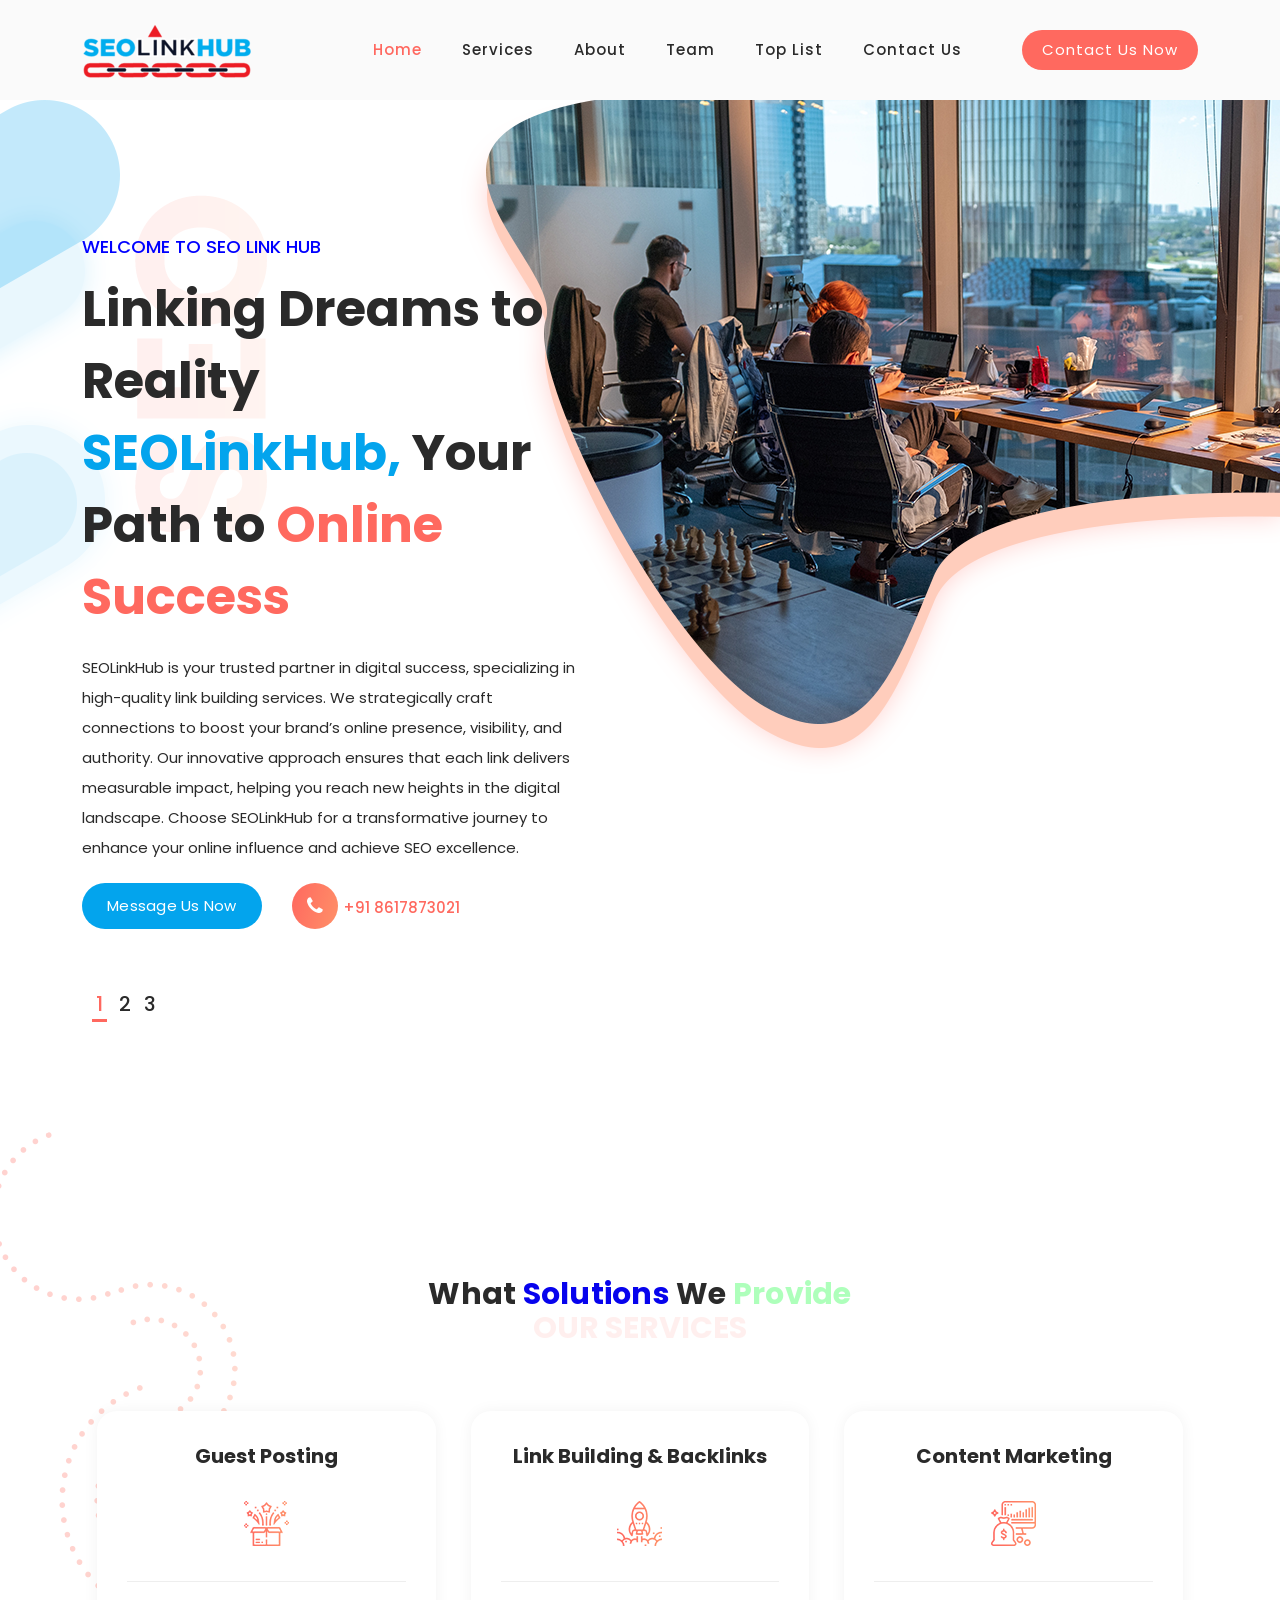
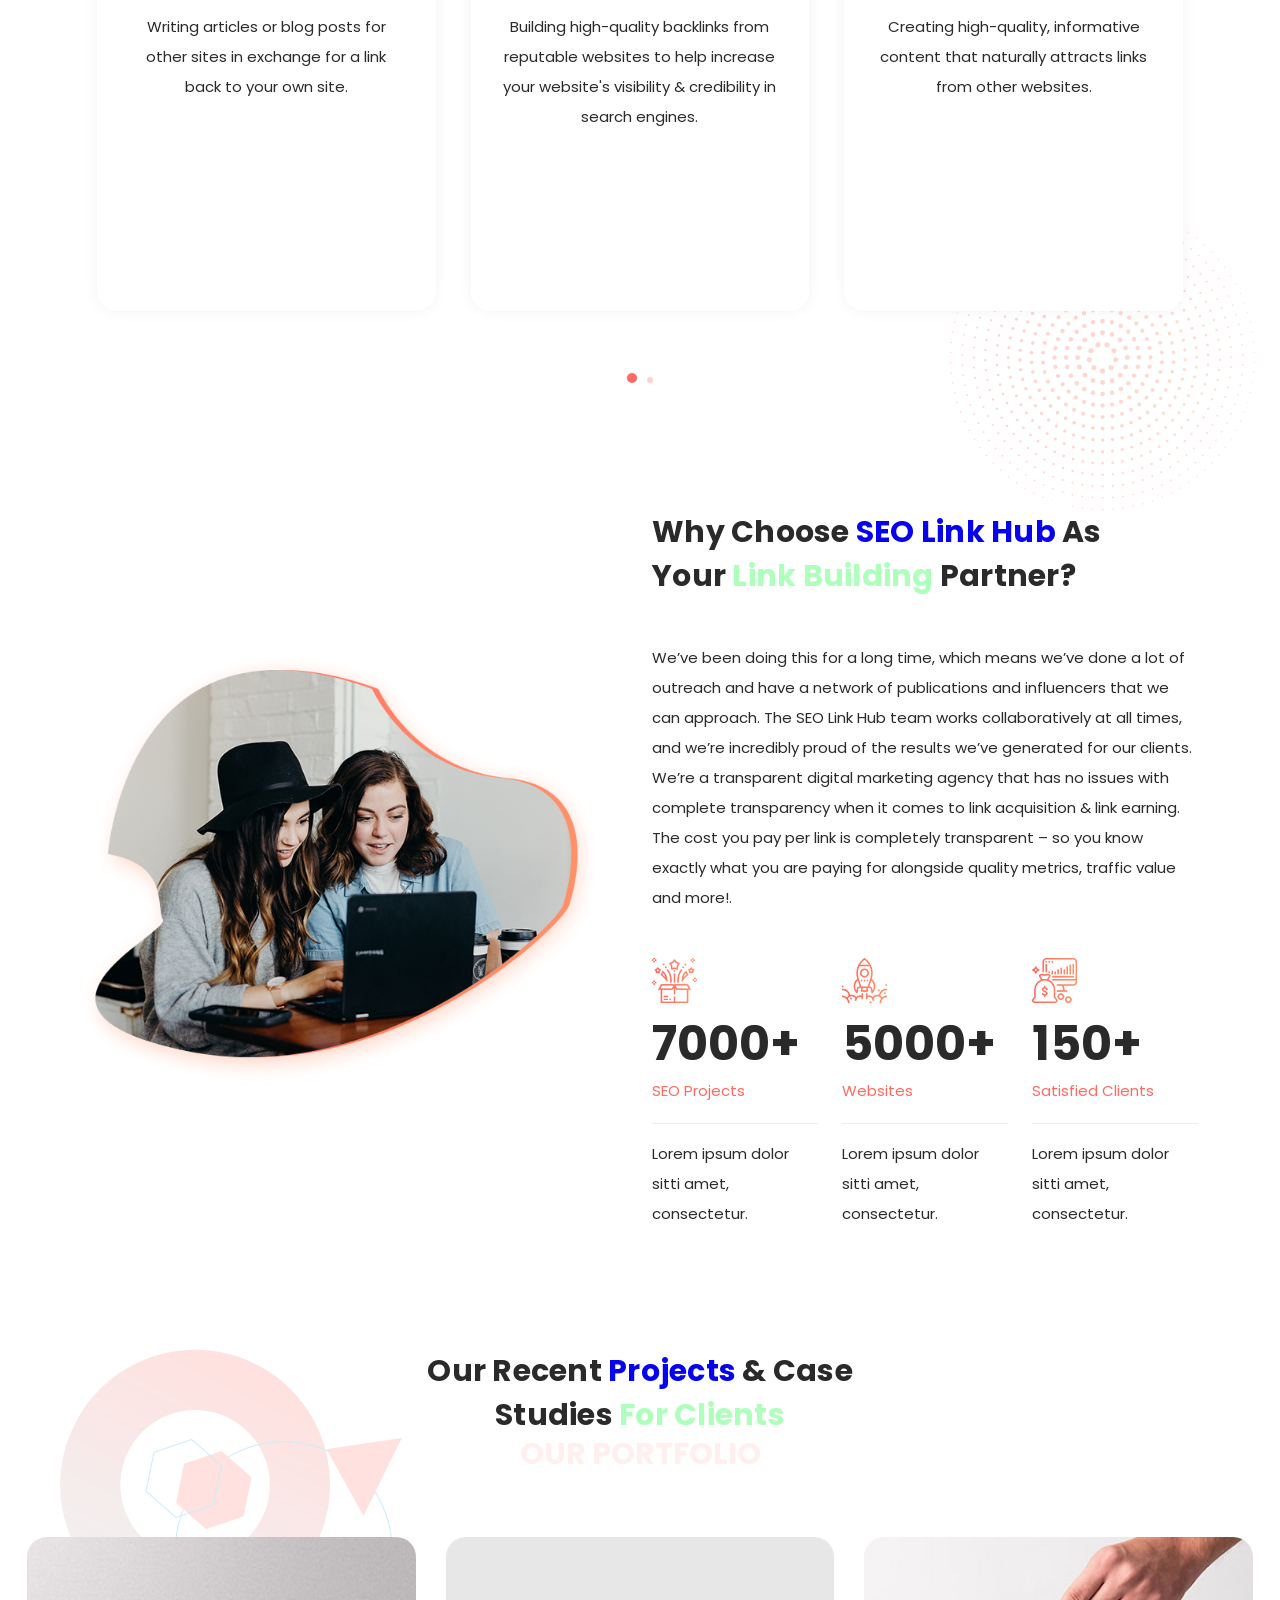
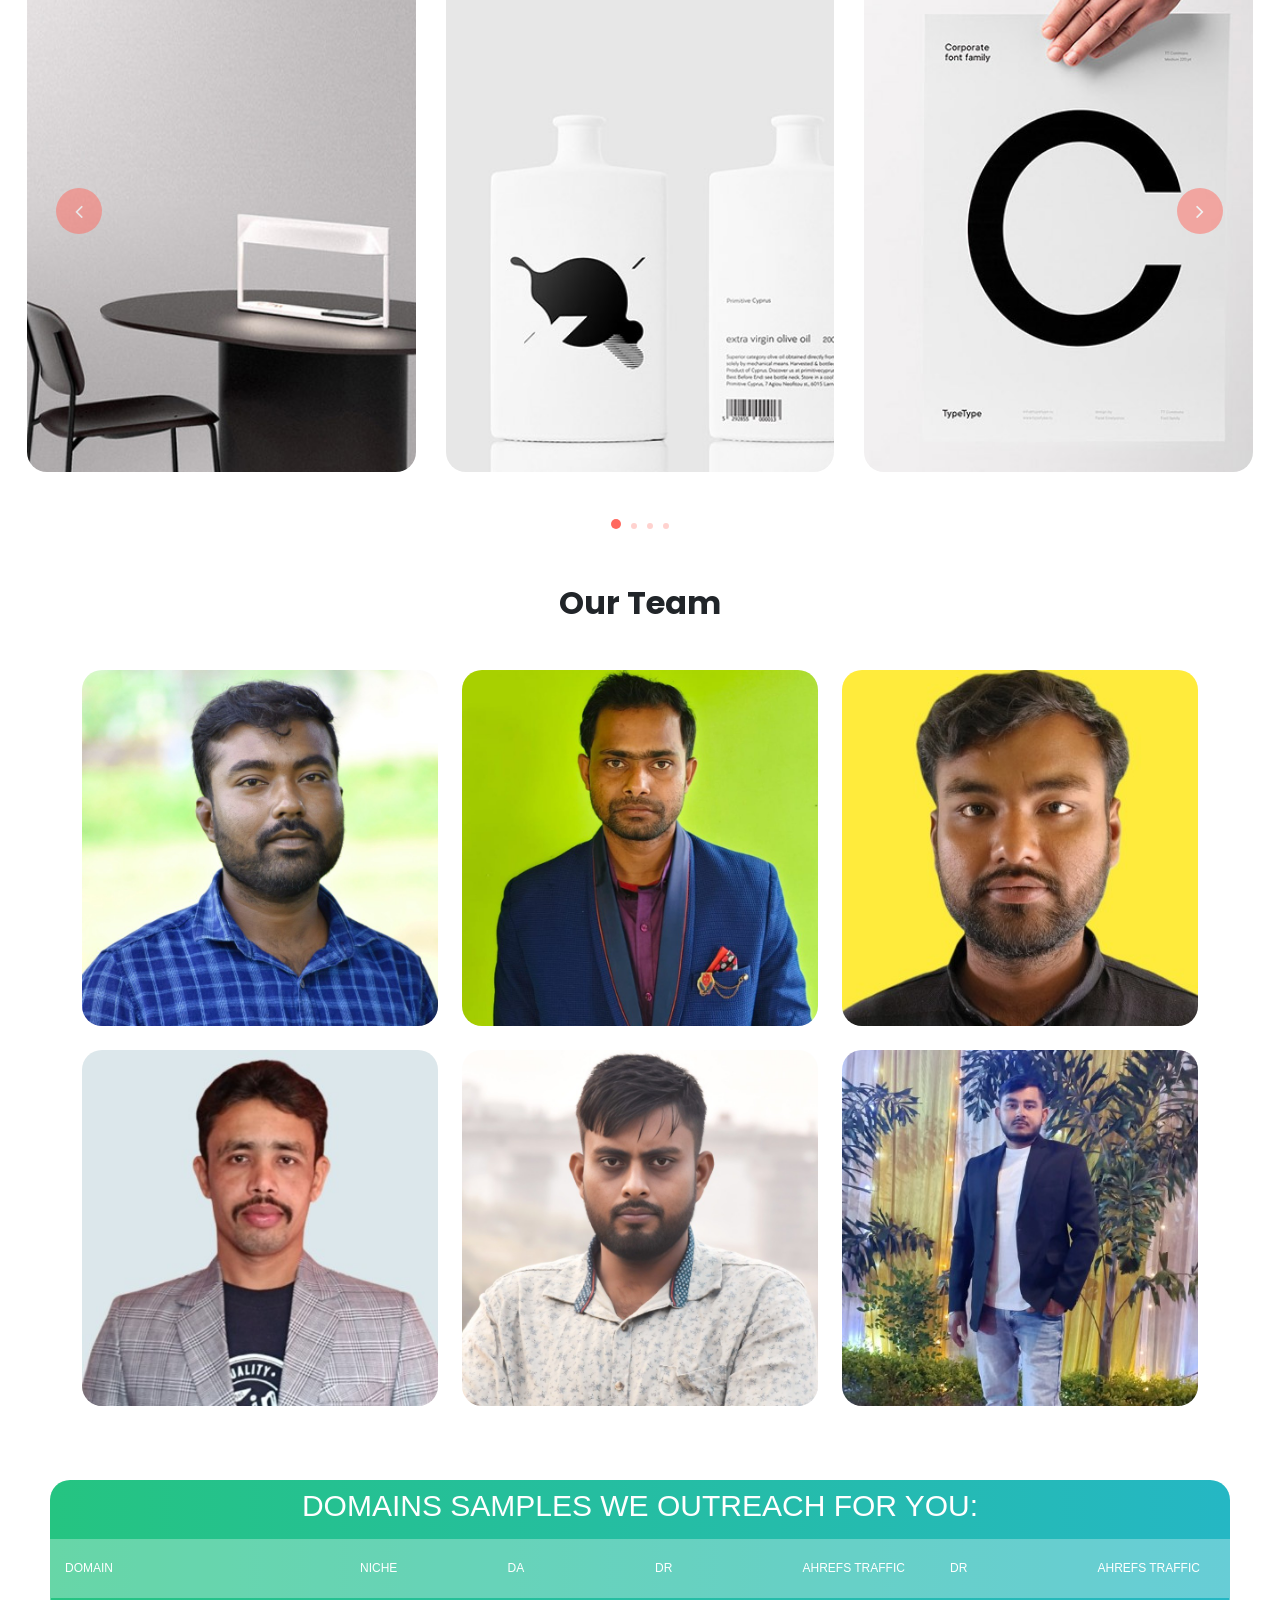
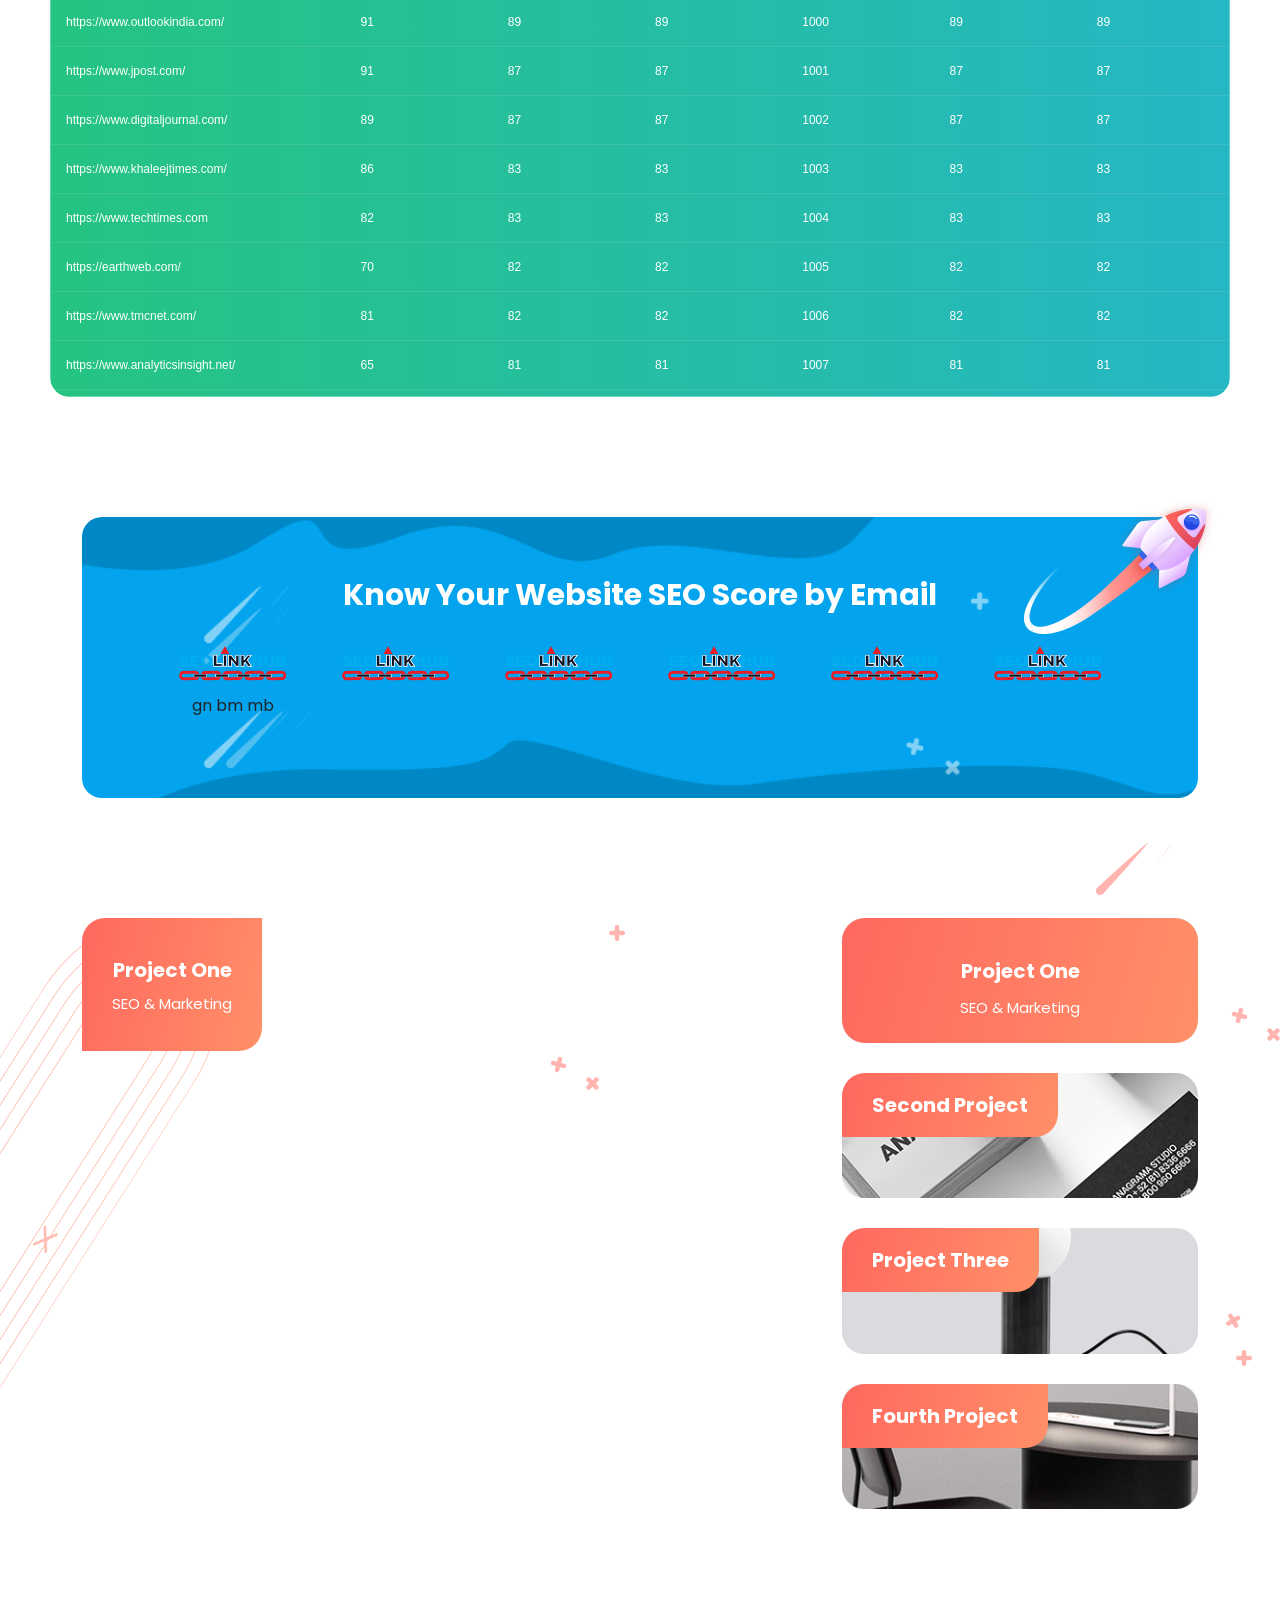
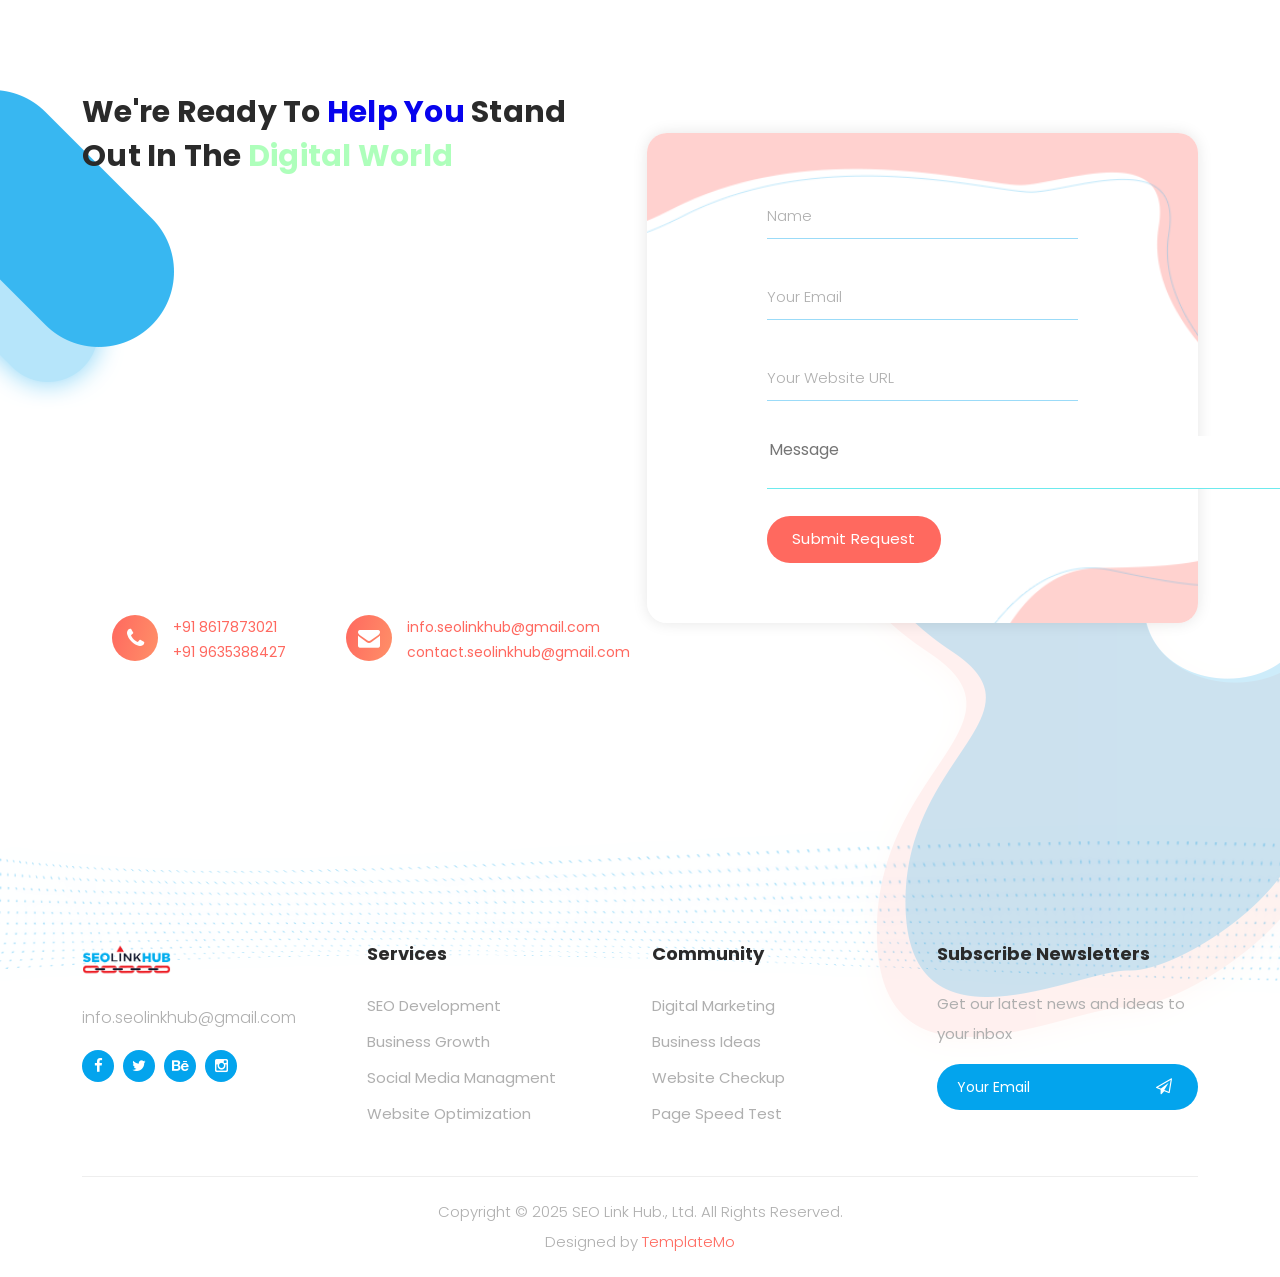
<file: index.html>
<!DOCTYPE html>
<html lang="en">

<head>

  <meta charset="UTF-8">
  <meta name="viewport" content="width=device-width, initial-scale=1, shrink-to-fit=no">
  <meta name="description" content="">
  <meta name="author" content="">
  <link rel="preconnect" href="https://fonts.gstatic.com">
  <link href="https://fonts.googleapis.com/css2?family=Poppins:wght@100;200;300;400;500;600;700;800;900&display=swap"
    rel="stylesheet">

  <title>Onix Digital Marketing HTML5 Template</title>

  <!-- Bootstrap core CSS -->
  <link href="vendor/bootstrap/css/bootstrap.min.css" rel="stylesheet">
  <link rel='stylesheet' href='https://cdnjs.cloudflare.com/ajax/libs/font-awesome/4.7.0/css/font-awesome.min.css'>


  <!-- Additional CSS Files -->
  <link rel="stylesheet" href="assets/css/fontawesome.css">
  <link rel="stylesheet" href="assets/css/templatemo-onix-digital.css">
  <link rel="stylesheet" href="assets/css/animated.css">
  <link rel="stylesheet" href="assets/css/owl.css">
  <link rel="stylesheet" href="assets/css/table.css">
  <link rel="stylesheet" href="assets/css/subscribe.css">
  <!--


TemplateMo 565 Onix Digital

https://templatemo.com/tm-565-onix-digital

-->

  <style>


textarea{
  margin-bottom: 20px;
  border: none;
  border-bottom: 1px solid rgb(109, 234, 238);
}
    .ser_more_p {
      height: 300px;
      overflow-y: hidden;

    }

    .our-team {
      text-align: center;
      border-radius: 20px;
      overflow: hidden;
      position: relative;
      transition: all 0.3s ease 0s;
    }

    .our-team .pic {
      background: #f6931e;
      transition: all 0.3s ease 0s;
    }

    .our-team:hover .pic {
      padding: 10px;
      border-radius: 10px;
      transform: scale(0.5) translateY(-30%);
    }

    .our-team .pic img {
      width: 100%;
      height: auto;
    }

    .our-team .team-content {
      width: 100%;
      padding: 7px 15px;
      background: #f6931e;
      position: absolute;
      bottom: -30%;
      right: 0;
      opacity: 0;
      transition: all 0.3s ease 0s;
    }

    .our-team:hover .team-content {
      opacity: 1;
      bottom: -10px;
    }

    .our-team .title {
      font-size: 22px;
      color: #fff;
      text-transform: uppercase;
      letter-spacing: 1px;
      margin: 0 0 5px 0;
    }

    .our-team .post {
      display: block;
      font-size: 15px;
      font-weight: 600;
      color: #fff;
      font-style: italic;
      text-transform: capitalize;
      margin: 0 0 5px 0;
    }

    .our-team .social {
      padding: 0;
      margin: 0;
      list-style: none;
      transition: all 0.35s ease 0s;
    }

    .our-team .social li {
      display: inline-block;
      margin: 0 5px 0 0;
    }

    .our-team .social li a {
      display: block;
      width: 40px;
      height: 40px;
      line-height: 40px;
      border-radius: 15px 0 15px 0;
      font-size: 20px;
      color: #fff;
      overflow: hidden;
      z-index: 1;
      position: relative;
      transition: all 0.35s ease 0s;
    }

    .our-team .social li a:before {
      content: "";
      width: 100%;
      height: 100%;
      background: #e06f06;
      position: absolute;
      top: 0;
      left: -100%;
      z-index: -1;
      transition: all 0.3s ease-in-out 0s;
    }

    .our-team .social li a:hover:before {
      left: 0;
    }

    @media only screen and (max-width: 990px) {
      .our-team {
        margin-bottom: 30px;
      }
    }
  </style>

</head>

<body>

  <!-- ***** Preloader Start ***** -->
  <div id="js-preloader" class="js-preloader">
    <div class="preloader-inner">
      <span class="dot"></span>
      <div class="dots">
        <span></span>
        <span></span>
        <span></span>
      </div>
    </div>
  </div>
  <!-- ***** Preloader End ***** -->

  <!-- ***** Header Area Start ***** -->
  <header class="header-area header-sticky wow slideInDown" data-wow-duration="0.75s" data-wow-delay="0s">
    <div class="container">
      <div class="row">
        <div class="col-12">
          <nav class="main-nav">
            <!-- ***** Logo Start ***** -->
            <a href="index.html" class="logo">
              <img src="assets/images/logoo.png">
            </a>
            <!-- ***** Logo End ***** -->
            <!-- ***** Menu Start ***** -->
            <ul class="nav">
              <li class="scroll-to-section"><a href="#top" class="active">Home</a></li>
              <li class="scroll-to-section"><a href="#services">Services</a></li>
              <li class="scroll-to-section"><a href="#about">About</a></li>
              <li class="scroll-to-section"><a href="#portfolio">Team</a></li>
              <li class="scroll-to-section"><a href="#web-table">Top List</a></li>
              <!-- <li class="scroll-to-section"><a href="#video">Images</a></li>  -->
              <li class="scroll-to-section"><a href="#contact">Contact Us</a></li>
              <li class="scroll-to-section">
                <div class="main-red-button-hover"><a href="#contact">Contact Us Now</a></div>
              </li>
            </ul>
            <a class='menu-trigger'>
              <span>Menu</span>
            </a>
            <!-- ***** Menu End ***** -->
          </nav>
        </div>
      </div>
    </div>
  </header>
  <!-- ***** Header Area End ***** -->

  <div class="main-banner" id="top">
    <div class="container">
      <div class="row">
        <div class="col-lg-12">
          <div class="row">
            <div class="col-lg-6 align-self-center">
              <div class="owl-carousel owl-banner">
                <div class="item header-text">
                  <h6 style="color: blue;">Welcome to SEO Link Hub</h6>
                  <h2> Linking Dreams to Reality <em> SEOLinkHub, </em> Your Path to <span> Online Success</span></h2>
                  <p>SEOLinkHub is your trusted partner in digital success, specializing in high-quality link building
                    services. We strategically craft connections to boost your brand’s online presence, visibility, and
                    authority. Our innovative approach ensures that each link delivers measurable impact, helping you
                    reach new heights in the digital landscape. Choose SEOLinkHub for a transformative journey to
                    enhance your online influence and achieve SEO excellence.</p>
                  <div class="down-buttons">
                    <div class="main-blue-button-hover">
                      <a href="#contact">Message Us Now</a>
                    </div>
                    <div class="call-button">
                      <a href="#"><i class="fa fa-phone"></i>+91 8617873021</a>
                    </div>
                  </div>
                </div>
                <div class="item header-text">
                  <h6 style="color: blue;">Guest Posting</h6>
                  <h2>Guest Posting Service: <em>Premium guest blogging </em>for <span>powerful backlinks </span></h2>
                  <p>We specialize in securing backlinks from real websites with organic traffic, tailored to match your
                    niche and geographic location. Each website we work with has a high DA/DR, ensuring you receive the
                    most valuable and relevant links for your SEO strategy.</p>
                  <div class="down-buttons">
                    <div class="main-blue-button-hover">
                      <a href="#services">Our Services</a>
                    </div>
                    <div class="call-button">
                      <a href="#"><i class="fa fa-phone"></i> +91 8617873021</a>
                    </div>
                  </div>
                </div>
                <div class="item header-text">
                  <h6 style="color: blue;">Link Building</h6>
                  <h2>Link Building Service: <em>Secure powerful backlinks </em>with <span>premium guest posts</span>
                  </h2>
                  <p>SEO Link Hub offers white-label link-building services designed to improve brand visibility and
                    boost Google SERP rankings. We secure high-quality backlinks from niche-relevant, authoritative
                    websites through strategic guest posting.</p>
                  <div class="down-buttons">
                    <div class="main-blue-button-hover">
                      <a href="#video">Watch Videos</a>
                    </div>
                    <div class="call-button">
                      <a href="#"><i class="fa fa-phone"></i> +91 8617873021</a>
                    </div>
                  </div>
                </div>
              </div>
            </div>
          </div>
        </div>
      </div>
    </div>
  </div>

  <div id="services" class="our-services section">
    <div class="services-right-dec">
      <img src="assets/images/services-right-dec.png" alt="">
    </div>
    <div class="container">
      <div class="services-left-dec">
        <img src="assets/images/services-left-dec.png" alt="">
      </div>
      <div class="row">
        <div class="col-lg-6 offset-lg-3">
          <div class="section-heading">
            <h2>What <em>Solutions</em> We <span>Provide</span></h2>
            <span>Our Services</span>
          </div>
        </div>
      </div>
      <div class="row">
        <div class="col-lg-12">
          <div class="owl-carousel owl-services">
            <div class="item">
              <h4>Guest Posting</h4>
              <div class="icon"><img src="assets/images/service-icon-01.png" alt=""></div>
              <p class="ser_more_p">Writing articles or blog posts for other sites in exchange for a link back to your own site.</p>

            </div>
            <div class="item">
              <h4>Link Building & Backlinks</h4>
              <div class="icon"><img src="assets/images/service-icon-02.png" alt=""></div>
              <p class="ser_more_p">Building high-quality backlinks from reputable websites to help increase your website's visibility & credibility in search engines.</p>

            </div>
            <div class="item">
              <h4>Content Marketing</h4>
              <div class="icon"><img src="assets/images/service-icon-03.png" alt=""></div>
              <p class="ser_more_p">Creating high-quality, informative content that naturally attracts links from other websites.</p>

            </div>
            <div class="item">
              <h4>Blogger Outreach</h4>
              <div class="icon"><img src="assets/images/service-icon-04.png" alt=""></div>
              <p class="ser_more_p">Outreach is a core principle of any content marketing strategy and an important tactic to support SEO. Our link-building services will provide a tailored strategy and amplify your key messages to a wider audience.</p>


            </div>
            <div class="item">
              <h4>Niche Edits & Link Insertion</h4>
              <div class="icon"><img src="assets/images/service-icon-01.png" alt=""></div>
              <p class="ser_more_p">Make the most of your link building efforts with proven-to-work Link Insertions (also known as Niche Edits) SEO techniques.</p>

            </div>
          </div>
        </div>
      </div>
    </div>
  </div>

  <div id="about" class="about-us section">
    <div class="container">
      <div class="row">
        <div class="col-lg-6 align-self-center">
          <div class="left-image">
            <img src="assets/images/about-left-image.png" alt="Two Girls working together">
          </div>
        </div>
        <div class="col-lg-6">
          <div class="section-heading">
            <h2>Why Choose <em>SEO Link Hub </em> as your<span> Link Building</span> Partner?</h2>
            <p>We’ve been doing this for a long time, which means we’ve done a lot of outreach and have a network of publications and influencers that we can approach.

              The SEO Link Hub team works collaboratively at all times, and we’re incredibly proud of the results we’ve generated for our clients.
              
              We’re a transparent digital marketing agency that has no issues with complete transparency when it comes to link acquisition & link earning. The cost you pay per link is completely transparent – so you know exactly what you are paying for alongside quality metrics, traffic value and more!.</p>
            <div class="row">
              <div class="col-lg-4">
                <div class="fact-item">
                  <div class="count-area-content">
                    <div class="icon">
                      <img src="assets/images/service-icon-01.png" alt="">
                    </div>
                    <div class="count-digit">7000+</div>
                    <div class="count-title">SEO Projects</div>
                    <p>Lorem ipsum dolor sitti amet, consectetur.</p>
                  </div>
                </div>
              </div>
              <div class="col-lg-4">
                <div class="fact-item">
                  <div class="count-area-content">
                    <div class="icon">
                      <img src="assets/images/service-icon-02.png" alt="">
                    </div>
                    <div class="count-digit">5000+</div>
                    <div class="count-title">Websites</div>
                    <p>Lorem ipsum dolor sitti amet, consectetur.</p>
                  </div>
                </div>
              </div>
              <div class="col-lg-4">
                <div class="fact-item">
                  <div class="count-area-content">
                    <div class="icon">
                      <img src="assets/images/service-icon-03.png" alt="">
                    </div>
                    <div class="count-digit">150+</div>
                    <div class="count-title">Satisfied Clients</div>
                    <p>Lorem ipsum dolor sitti amet, consectetur.</p>
                  </div>
                </div>
              </div>
            </div>
          </div>
        </div>
      </div>
    </div>
  </div>

  <div id="portfolio" class="our-portfolio section">
    <div class="portfolio-left-dec">
      <img src="assets/images/portfolio-left-dec.png" alt="">
    </div>
    <div class="container">
      <div class="row">
        <div class="col-lg-6 offset-lg-3">
          <div class="section-heading">
            <h2>Our Recent <em>Projects</em> &amp; Case Studies <span>for Clients</span></h2>
            <span>Our Portfolio</span>
          </div>
        </div>
      </div>
    </div>
    <div class="container-fluid">
      <div class="row">
        <div class="col-lg-12">
          <div class="owl-carousel owl-portfolio">
            <div class="item">
              <div class="thumb">
                <img src="assets/images/portfolio-01.jpg" alt="">
                <div class="hover-effect">
                  <div class="inner-content">
                    <a rel="sponsored" href="https://templatemo.com/tm-564-plot-listing" target="_parent">
                      <h4>First Project</h4>
                    </a>
                    <span>Plot Listing</span>
                  </div>
                </div>
              </div>
            </div>
            <div class="item">
              <div class="thumb">
                <img src="assets/images/portfolio-02.jpg" alt="">
                <div class="hover-effect">
                  <div class="inner-content">
                    <a href="#">
                      <h4>Project Two</h4>
                    </a>
                    <span>SEO &amp; Marketing</span>
                  </div>
                </div>
              </div>
            </div>
            <div class="item">
              <div class="thumb">
                <img src="assets/images/portfolio-03.jpg" alt="">
                <div class="hover-effect">
                  <div class="inner-content">
                    <a rel="sponsored" href="https://templatemo.com/tm-562-space-dynamic" target="_parent">
                      <h4>Third Project</h4>
                    </a>
                    <span>Space Dynamic SEO</span>
                  </div>
                </div>
              </div>
            </div>
            <div class="item">
              <div class="thumb">
                <img src="assets/images/portfolio-04.jpg" alt="">
                <div class="hover-effect">
                  <div class="inner-content">
                    <a href="#">
                      <h4>Project Four</h4>
                    </a>
                    <span>Website Marketing</span>
                  </div>
                </div>
              </div>
            </div>
            <div class="item">
              <div class="thumb">
                <img src="assets/images/portfolio-01.jpg" alt="">
                <div class="hover-effect">
                  <div class="inner-content">
                    <a href="#">
                      <h4>Fifth Project</h4>
                    </a>
                    <span>Digital Assets</span>
                  </div>
                </div>
              </div>
            </div>
            <div class="item">
              <div class="thumb">
                <img src="assets/images/portfolio-02.jpg" alt="">
                <div class="hover-effect">
                  <div class="inner-content">
                    <a href="#">
                      <h4>Sixth Project</h4>
                    </a>
                    <span>SEO &amp; Marketing</span>
                  </div>
                </div>
              </div>
            </div>
            <div class="item">
              <div class="thumb">
                <img src="assets/images/portfolio-03.jpg" alt="">
                <div class="hover-effect">
                  <div class="inner-content">
                    <a href="#">
                      <h4>7th Project</h4>
                    </a>
                    <span>SEO &amp; Marketing</span>
                  </div>
                </div>
              </div>
            </div>
            <div class="item">
              <div class="thumb">
                <img src="assets/images/portfolio-04.jpg" alt="">
                <div class="hover-effect">
                  <div class="inner-content">
                    <a href="#">
                      <h4>8th Project</h4>
                    </a>
                    <span>SEO &amp; Marketing</span>
                  </div>
                </div>
              </div>
            </div>
            <div class="item">
              <div class="thumb">
                <img src="assets/images/portfolio-01.jpg" alt="">
                <div class="hover-effect">
                  <div class="inner-content">
                    <a href="#">
                      <h4>9th Project</h4>
                    </a>
                    <span>SEO &amp; Marketing</span>
                  </div>
                </div>
              </div>
            </div>
            <div class="item">
              <div class="thumb">
                <img src="assets/images/portfolio-02.jpg" alt="">
                <div class="hover-effect">
                  <div class="inner-content">
                    <a href="#">
                      <h4>Project Ten</h4>
                    </a>
                    <span>SEO &amp; Marketing</span>
                  </div>
                </div>
              </div>
            </div>
            <div class="item">
              <div class="thumb">
                <img src="assets/images/portfolio-03.jpg" alt="">
                <div class="hover-effect">
                  <div class="inner-content">
                    <a href="#">
                      <h4>Project Eleven</h4>
                    </a>
                    <span>SEO &amp; Marketing</span>
                  </div>
                </div>
              </div>
            </div>
            <div class="item">
              <div class="thumb">
                <img src="assets/images/portfolio-04.jpg" alt="">
                <div class="hover-effect">
                  <div class="inner-content">
                    <a href="#">
                      <h4>12th Project</h4>
                    </a>
                    <span>SEO &amp; Marketing</span>
                  </div>
                </div>
              </div>
            </div>
          </div>
        </div>
      </div>
    </div>
  </div>


  <!-- our team -->
  <div class="container mt-5">
    <h2 style="text-align: center; font-weight: bold;" class="mb-5">Our Team</h2>
    <div class="row">
      <div class="  col-md-4 col-sm-6 mb-4 mb-3">
        <div class="our-team">
          <div class="pic">
            <img src="./assets/images/Debasish.jpg">
          </div>
          <div class="team-content">
            <h3 class="title">Debasish Kar</h3>
            <span class="post">Founder & CEO</span>
            <ul class="social">
              <li><a href="#"><i class="fa fa-facebook"></i></a></li>
              <li><a href="#"><i class="fa fa-twitter"></i></a></li>
              <li><a href="#"><i class="fa fa-linkedin"></i></a></li>
              <li><a href="#"><i class="fa fa-envelope"></i></a></li>
            </ul>
          </div>
        </div>
      </div>
      <!-- <div class="  col-md-4 col-sm-6 mb-4 mb-3">
        <div class="our-team">
          <div class="pic">
            <img src="./assets/images/chandan.jpg">
          </div>
          <div class="team-content">
            <h3 class="title">Chandan Kar</h3>
            <span class="post">Co Founder & SEO Operation Manager</span>
            <ul class="social">
              <li><a href="#"><i class="fa fa-facebook"></i></a></li>
              <li><a href="#"><i class="fa fa-twitter"></i></a></li>
              <li><a href="#"><i class="fa fa-linkedin"></i></a></li>
              <li><a href="#"><i class="fa fa-envelope"></i></a></li>
            </ul>
          </div>
        </div>
      </div> -->
      <div class="  col-md-4 col-sm-6 mb-4 mb-3">
        <div class="our-team">
          <div class="pic">
            <img src="./assets/images/Ananta.jpg">
          </div>
          <div class="team-content">
            <h3 class="title">Ananta Tantubay</h3>
            <span class="post">Web Designer</span>
            <ul class="social">

              <li><a href="#"><i class="fa fa-facebook"></i></a></li>
              <li><a href="#"><i class="fa fa-twitter"></i></a></li>
              <li><a href="#"><i class="fa fa-linkedin"></i></a></li>
              <li><a href="#"><i class="fa fa-envelope"></i></a></li>
            </ul>
          </div>
        </div>
      </div>
      <div class="  col-md-4 col-sm-6 mb-4 mb-3">
        <div class="our-team">
          <div class="pic">
            <img src="./assets/images/Asish.jpg">
          </div>
          <div class="team-content">
            <h3 class="title">Asish Kar</h3>
            <span class="post">Web Developer</span>
            <ul class="social">
              <li><a href="#"><i class="fa fa-facebook"></i></a></li>
              <li><a href="#"><i class="fa fa-twitter"></i></a></li>
              <li><a href="#"><i class="fa fa-linkedin"></i></a></li>
              <li><a href="#"><i class="fa fa-envelope"></i></a></li>
            </ul>
          </div>
        </div>
      </div>
      <div class="  col-md-4 col-sm-6 mb-4 mb-3">
        <div class="our-team">
          <div class="pic">
            <img src="./assets/images/Partha.jpg">
          </div>
          <div class="team-content">
            <h3 class="title">Partha Pratim Mandal</h3>
            <span class="post">Web Designer</span>
            <ul class="social">
              <li><a href="#"><i class="fa fa-facebook"></i></a></li>
              <li><a href="#"><i class="fa fa-twitter"></i></a></li>
              <li><a href="#"><i class="fa fa-linkedin"></i></a></li>
              <li><a href="#"><i class="fa fa-envelope"></i></a></li>
            </ul>
          </div>
        </div>
      </div>
      <div class="  col-md-4 col-sm-6 mb-4 mb-3">
        <div class="our-team">
          <div class="pic">
            <img src="./assets/images/Suman.jpg">
          </div>
          <div class="team-content">
            <h3 class="title">Suman Kar</h3>
            <span class="post">Web Designer</span>
            <ul class="social">
              <li><a href="#"><i class="fa fa-facebook"></i></a></li>
              <li><a href="#"><i class="fa fa-twitter"></i></a></li>
              <li><a href="#"><i class="fa fa-linkedin"></i></a></li>
              <li><a href="#"><i class="fa fa-envelope"></i></a></li>
            </ul>
          </div>
        </div>
      </div>
      <div class="  col-md-4 col-sm-6 mb-4 mb-3">
        <div class="our-team">
          <div class="pic">
            <img src="./assets/images/Rajesh.jpg">
          </div>
          <div class="team-content">
            <h3 class="title">Rajesh Khan</h3>
            <span class="post">Web Developer</span>
            <ul class="social">
              <li><a href="#"><i class="fa fa-facebook"></i></a></li>
              <li><a href="#"><i class="fa fa-twitter"></i></a></li>
              <li><a href="#"><i class="fa fa-linkedin"></i></a></li>
              <li><a href="#"><i class="fa fa-envelope"></i></a></li>
            </ul>
          </div>
        </div>
      </div>
      <!-- <div class="  col-md-4 col-sm-6 mb-4 mb-3 ">
        <div class="our-team">
          <div class="pic">
            <img src="./assets/images/def.jpg">
          </div>
          <div class="team-content">
            <h3 class="title">Kristiana</h3>
            <span class="post">Web Designer</span>
            <ul class="social">
              <li><a href="#"><i class="fa fa-facebook"></i></a></li>
              <li><a href="#"><i class="fa fa-twitter"></i></a></li>
              <li><a href="#"><i class="fa fa-linkedin"></i></a></li>
              <li><a href="#"><i class="fa fa-envelope"></i></a></li>
            </ul>
          </div>
        </div>
      </div>
      <div class="  col-md-4 col-sm-6 mb-4 mb-3">
        <div class="our-team">
          <div class="pic">
            <img src="./assets/images/xyz.jpg">
          </div>
          <div class="team-content">
            <h3 class="title">Kristiana</h3>
            <span class="post">Web Designer</span>
            <ul class="social">
              <li><a href="#"><i class="fa fa-facebook"></i></a></li>
              <li><a href="#"><i class="fa fa-twitter"></i></a></li>
              <li><a href="#"><i class="fa fa-linkedin"></i></a></li>
              <li><a href="mailto:seolinkshub@gmail.com?subject=seolinkbuilding xyz&body=this is a test email"><i
                    class="fa fa-envelope"></i></a></li>
            </ul>
          </div>
        </div>
      </div> -->
    </div>
  </div>


  <section id="web-table">
    <!--for demo wrap-->
    <h1 class="pt-2">Domains samples we outreach for you:</h1>
    <div class="tbl-header">
      <table cellpadding="0" cellspacing="0" border="0">
        <thead>
          <tr>
            <th colspan="2">Domain</th>
            <th>Niche</th>
            <th>DA</th>
            <th>DR</th>
            <th>Ahrefs Traffic</th>
            <th>DR</th>
            <th>Ahrefs Traffic</th>
          </tr>
        </thead>
      </table>
    </div>
    <div class="tbl-content">
      <table cellpadding="0" cellspacing="0" border="0">
        <tbody id="domain-list">
         
        </tbody>
      </table>
    </div>
  </section>

  <!-- <div id="pricing" class="pricing-tables">
    <div class="tables-left-dec">
      <img src="assets/images/tables-left-dec.png" alt="">
    </div>
    <div class="tables-right-dec">
      <img src="assets/images/tables-right-dec.png" alt="">
    </div>
    <div class="container">
      <div class="row">
        <div class="col-lg-6 offset-lg-3">
          <div class="section-heading">
            <h2>Select a suitable <em>plan</em> for your next <span>projects</span></h2>
            <span>Our Plans</span>
          </div>
        </div>
      </div>
      <div class="row">
        <div class="col-lg-4">
          <div class="item first-item">
            <h4>Starter Plan</h4>
            <em>$160/mo</em>
            <span>$140</span>
            <ul>
              <li>10 Projects</li>
              <li>100 GB space</li>
              <li>20 SEO checkups</li>
              <li>Basic Support</li>
            </ul>
            <div class="main-blue-button-hover">
              <a href="#">Get Started</a>
            </div>
          </div>
        </div>
        <div class="col-lg-4">
          <div class="item second-item">
            <h4>Standard Plan</h4>
            <em>$240/mo</em>
            <span>$200</span>
            <ul>
              <li>20 Projects</li>
              <li>200 GB space</li>
              <li>50 SEO checkups</li>
              <li>Pro Support</li>
            </ul>
            <div class="main-blue-button-hover">
              <a href="#">Get it Now</a>
            </div>
          </div>
        </div>
        <div class="col-lg-4">
          <div class="item third-item">
            <h4>Advanced Plan</h4>
            <em>$360/mo</em>
            <span>$280</span>
            <ul>
              <li>30 Projects</li>
              <li>300 GB space</li>
              <li>100 SEO checkups</li>
              <li>Best Support</li>
            </ul>
            <div class="main-blue-button-hover">
              <a href="#">Buy Now</a>
            </div>
          </div>
        </div>
      </div>
    </div>
  </div> -->

  <div id="subscribe" class="subscribe">
    <div class="container">
      <div class="row">
        <div class="col-lg-12">
          <div class="inner-content">
            <div class="row">
              <h2>Know Your Website SEO Score by Email</h2>
              <div class="col-lg-10 offset-lg-1 subscribe-logo">
               
                <!-- <form id="subscribe" action="" method="get">
                  <input type="text" name="website" id="website" placeholder="Your Website URL" required="">
                  <input type="text" name="email" id="email" pattern="[^ @]*@[^ @]*" placeholder="Your Email"
                    required="">
                  <button type="submit" id="form-submit" class="main-button ">Subscribe</button>
                </form> -->
                <div><img src="assets/images/Logo1.png" alt="">gn bm mb</div>
                <div><img src="assets/images/Logo1.png" alt=""></div>
                <div><img src="assets/images/Logo1.png" alt=""></div>
                <div><img src="assets/images/Logo1.png" alt=""></div>
                <div><img src="assets/images/Logo1.png" alt=""></div>
                <div><img src="assets/images/Logo1.png" alt=""></div>
              </div>
            </div>
          </div>
        </div>
      </div>
    </div>
  </div>

  <div id="video" class="our-videos section">
    <div class="videos-left-dec">
      <img src="assets/images/videos-left-dec.png" alt="">
    </div>
    <div class="videos-right-dec">
      <img src="assets/images/videos-right-dec.png" alt="">
    </div>
    <div class="container">
      <div class="row">
        <div class="col-lg-12">
          <div class="naccs">
            <div class="grid">
              <div class="row">
                <div class="col-lg-8">
                  <ul class="nacc">
                    <li class="active">
                      <div>
                        <div class="thumb">
                          <iframe width="100%" height="auto" src="https://www.youtube.com/embed/JynGuQx4a1Y"
                            title="YouTube video player" frameborder="0"
                            allow="accelerometer; autoplay; clipboard-write; encrypted-media; gyroscope; picture-in-picture"
                            allowfullscreen></iframe>
                          <div class="overlay-effect">
                            <a href="#">
                              <h4>Project One</h4>
                            </a>
                            <span>SEO &amp; Marketing</span>
                          </div>
                        </div>
                      </div>
                    </li>
                    <li>
                      <div>
                        <div class="thumb">
                          <iframe width="100%" height="auto" src="https://www.youtube.com/embed/RdJBSFpcO4M"
                            title="YouTube video player" frameborder="0"
                            allow="accelerometer; autoplay; clipboard-write; encrypted-media; gyroscope; picture-in-picture"
                            allowfullscreen></iframe>
                          <div class="overlay-effect">
                            <a href="#">
                              <h4>Second Project</h4>
                            </a>
                            <span>Advertising &amp; Marketing</span>
                          </div>
                        </div>
                      </div>
                    </li>
                    <li>
                      <div>
                        <div class="thumb">
                          <iframe width="100%" height="auto" src="https://www.youtube.com/embed/ZlfAjbQiL78"
                            title="YouTube video player" frameborder="0"
                            allow="accelerometer; autoplay; clipboard-write; encrypted-media; gyroscope; picture-in-picture"
                            allowfullscreen></iframe>
                          <div class="overlay-effect">
                            <a href="#">
                              <h4>Project Three</h4>
                            </a>
                            <span>Digital &amp; Marketing</span>
                          </div>
                        </div>
                      </div>
                    </li>
                    <li>
                      <div>
                        <div class="thumb">
                          <iframe width="100%" height="auto" src="https://www.youtube.com/embed/mx1WseE7-0Y"
                            title="YouTube video player" frameborder="0"
                            allow="accelerometer; autoplay; clipboard-write; encrypted-media; gyroscope; picture-in-picture"
                            allowfullscreen></iframe>
                          <div class="overlay-effect">
                            <a href="#">
                              <h4>Fourth Project</h4>
                            </a>
                            <span>SEO &amp; Advertising</span>
                          </div>
                        </div>
                      </div>
                    </li>
                  </ul>
                </div>
                <div class="col-lg-4">
                  <div class="menu">
                    <div class="active">
                      <div class="thumb">
                        <img src="assets/images/video-thumb-01.png" alt="">
                        <div class="inner-content">
                          <h4>Project One</h4>
                          <span>SEO &amp; Marketing</span>
                        </div>
                      </div>
                    </div>
                    <div>
                      <div class="thumb">
                        <img src="assets/images/video-thumb-02.png" alt="">
                        <div class="inner-content">
                          <h4>Second Project</h4>
                          <span>Advertising &amp; Marketing</span>
                        </div>
                      </div>
                    </div>
                    <div>
                      <div class="thumb">
                        <img src="assets/images/video-thumb-03.png" alt="Marketing">
                        <div class="inner-content">
                          <h4>Project Three</h4>
                          <span>Digital &amp; Marketing</span>
                        </div>
                      </div>
                    </div>
                    <div>
                      <div class="thumb">
                        <img src="assets/images/video-thumb-04.png" alt="SEO Work">
                        <div class="inner-content">
                          <h4>Fourth Project</h4>
                          <span>SEO &amp; Advertising</span>
                        </div>
                      </div>
                    </div>
                  </div>
                </div>
              </div>
            </div>
          </div>
        </div>
      </div>
    </div>
  </div>

  <div id="contact" class="contact-us section">
    <div class="container">
      <div class="row">
        <div class="col-lg-7">
          <div class="section-heading">
            <h2>We're ready to <em>help you</em> stand out in the<span> digital world</span></h2>
            <div id="map">
              <iframe
                src="https://www.google.com/maps/embed?pb=!1m18!1m12!1m3!1d14657.644628011114!2d86.83743943913187!3d23.300836521418592!2m3!1f0!2f0!3f0!3m2!1i1024!2i768!4f13.1!3m3!1m2!1s0x39f6544c856359a9%3A0xe22f16a07a398eed!2sKamalpur%2C%20West%20Bengal%20722137!5e0!3m2!1sen!2sin!4v1709134075398!5m2!1sen!2sin"
                width="100%" height="360px" frameborder="0" style="border:0" allowfullscreen=""></iframe>
            </div>
            <div class="info">
              <span><i class="fa fa-phone"></i> <a href="#">+91 8617873021<br>+91 9635388427</a></span>
              <span><i class="fa fa-envelope"></i> <a href="#">info.seolinkhub@gmail.com<br>contact.seolinkhub@gmail.com</a></span>
            </div>
          </div>
        </div>
        <div class="col-lg-5 align-self-center">
          <form id="contact" action="" method="get">
            <div class="row">
              <div class="col-lg-12">
                <fieldset>
                  <input type="name" name="name" id="name" placeholder="Name" autocomplete="on" required>
                </fieldset>
              </div>
              <div class="col-lg-12">
                <fieldset>
                  <input type="text" name="email" id="email" pattern="[^ @]*@[^ @]*" placeholder="Your Email"
                    required="">
                </fieldset>
              </div>
              <div class="col-lg-12">
                <fieldset>
                  <input type="text" name="website" id="website" placeholder="Your Website URL" required="">
                </fieldset>
              </div>
              <div class="col-lg-12">
                <fieldset>
                  <!-- <input type="message" name="message" id="message" placeholder="Message" autocomplete="on" required> -->
                  <textarea type="text" name="message" id="message" placeholder="Message" autocomplete="on" cols="46" required></textarea>
                </fieldset>
              </div>
              <div class="col-lg-12">
                <fieldset>
                  <button type="submit" id="form-submit" class="main-button">Submit Request</button>
                </fieldset>
              </div>
            </div>
          </form>
        </div>
      </div>
    </div>
    <div class="contact-dec">
      <img src="assets/images/contact-dec.png" alt="">
    </div>
    <div class="contact-left-dec">
      <img src="assets/images/contact-left-dec.png" alt="">
    </div>
  </div>

  <div class="footer-dec">
    <img src="assets/images/footer-dec.png" alt="">
  </div>

  <footer>
    <div class="container">
      <div class="row">
        <div class="col-lg-3">
          <div class="about footer-item">
            <div class="logo">
              <a href="#"><img src="assets/images/Logo2.png" alt="Onix Digital TemplateMo"></a>
            </div>
            <a href="#">info.seolinkhub@gmail.com</a>
            <ul>
              <li><a href="#"><i class="fa fa-facebook"></i></a></li>
              <li><a href="#"><i class="fa fa-twitter"></i></a></li>
              <li><a href="#"><i class="fa fa-behance"></i></a></li>
              <li><a href="#"><i class="fa fa-instagram"></i></a></li>
            </ul>
          </div>
        </div>
        <div class="col-lg-3">
          <div class="services footer-item">
            <h4>Services</h4>
            <ul>
              <li><a href="#">SEO Development</a></li>
              <li><a href="#">Business Growth</a></li>
              <li><a href="#">Social Media Managment</a></li>
              <li><a href="#">Website Optimization</a></li>
            </ul>
          </div>
        </div>
        <div class="col-lg-3">
          <div class="community footer-item">
            <h4>Community</h4>
            <ul>
              <li><a href="#">Digital Marketing</a></li>
              <li><a href="#">Business Ideas</a></li>
              <li><a href="#">Website Checkup</a></li>
              <li><a href="#">Page Speed Test</a></li>
            </ul>
          </div>
        </div>
        <div class="col-lg-3">
          <div class="subscribe-newsletters footer-item">
            <h4>Subscribe Newsletters</h4>
            <p>Get our latest news and ideas to your inbox</p>
            <form action="#" method="get">
              <input type="text" name="email" id="email" pattern="[^ @]*@[^ @]*" placeholder="Your Email" required="">
              <button type="submit" id="form-submit" class="main-button "><i class="fa fa-paper-plane-o"></i></button>
            </form>
          </div>
        </div>
        <div class="col-lg-12">
          <div class="copyright">
            <p>Copyright © 2025 SEO Link Hub., Ltd. All Rights Reserved.
              <br>
              Designed by <a rel="nofollow" href="https://templatemo.com" title="free CSS templates">TemplateMo</a>
            </p>
          </div>
        </div>
      </div>
    </div>
  </footer>


  <!-- Scripts -->
  <script src="vendor/jquery/jquery.min.js"></script>
  <script src="vendor/bootstrap/js/bootstrap.bundle.min.js"></script>
  <script src="assets/js/owl-carousel.js"></script>
  <script src="assets/js/animation.js"></script>
  <script src="assets/js/imagesloaded.js"></script>
  <script src="assets/js/custom.js"></script>
  <script src="assets/js/list.js"></script>

  <script>
    // Acc
    $(document).on("click", ".naccs .menu div", function () {
      var numberIndex = $(this).index();

      if (!$(this).is("active")) {
        $(".naccs .menu div").removeClass("active");
        $(".naccs ul li").removeClass("active");

        $(this).addClass("active");
        $(".naccs ul").find("li:eq(" + numberIndex + ")").addClass("active");

        var listItemHeight = $(".naccs ul")
          .find("li:eq(" + numberIndex + ")")
          .innerHeight();
        $(".naccs ul").height(listItemHeight + "px");
      }
    });


    $(window).on("load resize ", function () {
      var scrollWidth = $('.tbl-content').width() - $('.tbl-content table').width();
      $('.tbl-header').css({ 'padding-right': scrollWidth });
    }).resize();

  </script>
</body>

</html>
</file>
<file: assets/css/templatemo-onix-digital.css>
/*

TemplateMo 565 Onix Digital

https://templatemo.com/tm-565-onix-digital


------------------------------------------------
Table of contents
------------------------------------------------
01. font & reset css
02. reset
03. global styles
04. header
05. banner
06. features
07. testimonials
08. contact
09. footer
10. preloader
11. search
12. portfolio

--------------------------------------------- */
/* 
---------------------------------------------
font & reset css
--------------------------------------------- 
*/
@import url('https://fonts.googleapis.com/css2?family=Poppins:wght@100;200;300;400;500;600;700;800;900&display=swap');
/* 
---------------------------------------------
reset
--------------------------------------------- 
*/
html, body, div, span, applet, object, iframe, h1, h2, h3, h4, h5, h6, p, blockquote, div
pre, a, abbr, acronym, address, big, cite, code, del, dfn, em, font, img, ins, kbd, q,
s, samp, small, strike, strong, sub, sup, tt, var, b, u, i, center, dl, dt, dd, ol, ul, li,
figure, header, nav, section, article, aside, footer, figcaption {
  margin: 0;
  padding: 0;
  border: 0;
  outline: 0;
}

/* clear fix */
.grid:after {
  content: '';
  display: block;
  clear: both;
}

/* ---- .grid-item ---- */

.grid-sizer,
.grid-item {
  width: 50%;
}

.grid-item {
  float: left;
}

.grid-item img {
  display: block;
  max-width: 100%;
}

.clearfix:after {
  content: ".";
  display: block;
  clear: both;
  visibility: hidden;
  line-height: 0;
  height: 0;
}

.clearfix {
  display: inline-block;
}

html[xmlns] .clearfix {
  display: block;
}

* html .clearfix {
  height: 1%;
}

ul, li {
  padding: 0;
  margin: 0;
  list-style: none;
}

header, nav, section, article, aside, footer, hgroup {
  display: block;
}

* {
  box-sizing: border-box;
}

html, body {
  font-family: 'Poppins', sans-serif;
  font-weight: 400;
  background-color: #fff;
  -ms-text-size-adjust: 100%;
  -webkit-font-smoothing: antialiased;
  -moz-osx-font-smoothing: grayscale;
}

a {
  text-decoration: none !important;
}

h1, h2, h3, h4, h5, h6 {
  margin-top: 0px;
  margin-bottom: 0px;
}

ul {
  margin-bottom: 0px;
}

p {
  font-size: 15px;
  line-height: 30px;
  color: #2a2a2a;
}

img {
  width: 100%;
  overflow: hidden;
}

/* 
---------------------------------------------
global styles
--------------------------------------------- 
*/
html,
body {
  background: #fff;
  font-family: 'Poppins', sans-serif;
}

::selection {
  background: #03a4ed;
  color: #fff;
}

::-moz-selection {
  background: #03a4ed;
  color: #fff;
}

@media (max-width: 991px) {
  html, body {
    overflow-x: hidden;
  }
  .mobile-top-fix {
    margin-top: 30px;
    margin-bottom: 0px;
  }
  .mobile-bottom-fix {
    margin-bottom: 30px;
  }
  .mobile-bottom-fix-big {
    margin-bottom: 60px;
  }
}

.page-section {
  margin-top: 120px;
}

.section-heading h2 {
  font-size: 30px;
  text-transform: capitalize;
  color: #2a2a2a;
  font-weight: 700;
  letter-spacing: 0.25px;
  position: relative;
  z-index: 2;
  line-height: 44px;
  margin-bottom: -5px;
}

.section-heading h2 em {
  font-style: normal;
  color: #0703ed;
}

.section-heading h2 span {
  color: #5fff7a;
  font-weight: 700;
  opacity: 1;
  text-transform: capitalize;
  opacity: 0.50;
}

.section-heading span {
  font-size: 30px;
  text-transform: uppercase;
  font-weight: 700;
  color: #ff695f;
  opacity: 0.10;
}

.main-blue-button a {
  display: inline-block;
  background-color: #03a4ed;
  font-size: 15px;
  font-weight: 400;
  color: #fff;
  text-transform: capitalize;
  padding: 12px 25px;
  border-radius: 23px;
  letter-spacing: 0.25px;
}

.main-blue-button-hover a {
  display: inline-block;
  background-color: #03a4ed;
  font-size: 15px;
  font-weight: 400;
  color: #fff;
  text-transform: capitalize;
  padding: 12px 25px;
  border-radius: 23px;
  letter-spacing: 0.25px;
  transition: all .3s;
}

.main-blue-button-hover a:hover {
  background-color: #ff695f;
}

.main-red-button a {
  display: inline-block;
  background-color: #ff695f;
  font-size: 15px;
  font-weight: 400;
  color: #fff;
  text-transform: capitalize;
  padding: 12px 25px;
  border-radius: 23px;
  letter-spacing: 0.25px;
}

.main-red-button-hover a {
  display: inline-block;
  background-color: #ff695f;
  font-size: 15px;
  font-weight: 400;
  color: #fff;
  text-transform: capitalize;
  padding: 12px 25px;
  border-radius: 23px;
  letter-spacing: 0.25px;
  transition: all .3s;
}

.main-red-button-hover a:hover {
  background-color: #03a4ed;
}

.main-white-button a {
  display: inline-block;
  background-color: #fff;
  font-size: 15px;
  font-weight: 400;
  color: #ff695f;
  text-transform: capitalize;
  padding: 12px 25px;
  border-radius: 23px;
  letter-spacing: 0.25px;
}

/* 
---------------------------------------------
header
--------------------------------------------- 
*/

.background-header {
  background-color: #fff!important;
  height: 80px!important;
  position: fixed!important;
  top: 0px;
  left: 0px;
  right: 0px;
  box-shadow: 0px 0px 10px rgba(0,0,0,0.15)!important;
}

.background-header .logo,
.background-header .main-nav .nav li a {
  color: #1e1e1e!important;
}

.background-header .main-nav .nav li:hover a {
  color: #ff685f!important;
}

.background-header .nav li a.active {
  color: #ff685f!important;
}

.header-area {
  background-color: #fafafa;
  position: absolute;
  top: 0px;
  left: 0px;
  right: 0px;
  z-index: 100;
  height: 100px;
  -webkit-transition: all .5s ease 0s;
  -moz-transition: all .5s ease 0s;
  -o-transition: all .5s ease 0s;
  transition: all .5s ease 0s;
}

.header-area .main-nav {
  min-height: 80px;
  background: transparent;
}

.header-area .main-nav .logo {
  line-height: 100px;
  color: #fff;
  font-size: 28px;
  font-weight: 700;
  text-transform: uppercase;
  letter-spacing: 2px;
  float: left;
  -webkit-transition: all 0.3s ease 0s;
  -moz-transition: all 0.3s ease 0s;
  -o-transition: all 0.3s ease 0s;
  transition: all 0.3s ease 0s;
}

.background-header .main-nav .logo {
  line-height: 75px;
}

.background-header .main-nav .nav {
  margin-top: 20px !important;
}

.header-area .main-nav .nav {
  float: right;
  margin-top: 30px;
  margin-right: 0px;
  background-color: transparent;
  -webkit-transition: all 0.3s ease 0s;
  -moz-transition: all 0.3s ease 0s;
  -o-transition: all 0.3s ease 0s;
  transition: all 0.3s ease 0s;
  position: relative;
  z-index: 999;
}

.header-area .main-nav .nav li {
  padding-left: 20px;
  padding-right: 20px;
}

.header-area .main-nav .nav li:last-child {
  padding-right: 0px;
  padding-left: 40px;
}

.header-area .main-nav .nav li:last-child a ,
.background-header .main-nav .nav li:last-child a {
  color: #fff !important;
  padding: 0px 20px;
  font-weight: 400;
}

.header-area .main-nav .nav li:last-child a:hover,
.header-area .main-nav .nav li:last-child a.active {
  color: #fff !important;
}

.header-area .main-nav .nav li:last-child .main-red-button-hover a:hover,
.background-header .main-nav .nav li:last-child .main-red-button-hover a:hover {
  background-color: #03a4ed !important;
}

.header-area .main-nav .nav li a {
  display: block;
  font-weight: 500;
  font-size: 15px;
  color: #2a2a2a;
  text-transform: capitalize;
  -webkit-transition: all 0.3s ease 0s;
  -moz-transition: all 0.3s ease 0s;
  -o-transition: all 0.3s ease 0s;
  transition: all 0.3s ease 0s;
  height: 40px;
  line-height: 40px;
  border: transparent;
  letter-spacing: 1px;
}

.header-area .main-nav .nav li a {
  color: #2a2a2a;
}

.header-area .main-nav .nav li:hover a,
.header-area .main-nav .nav li a.active {
  color: #ff685f!important;
}

.background-header .main-nav .nav li:hover a,
.background-header .main-nav .nav li a.active {
  color: #ff685f!important;
  opacity: 1;
}

.header-area .main-nav .nav li.submenu {
  position: relative;
  padding-right: 30px;
}

.header-area .main-nav .nav li.submenu:after {
  font-family: FontAwesome;
  content: "\f107";
  font-size: 12px;
  color: #2a2a2a;
  position: absolute;
  right: 18px;
  top: 12px;
}

.background-header .main-nav .nav li.submenu:after {
  color: #2a2a2a;
}

.header-area .main-nav .nav li.submenu ul {
  position: absolute;
  width: 200px;
  box-shadow: 0 2px 28px 0 rgba(0, 0, 0, 0.06);
  overflow: hidden;
  top: 50px;
  opacity: 0;
  transform: translateY(+2em);
  visibility: hidden;
  z-index: -1;
  transition: all 0.3s ease-in-out 0s, visibility 0s linear 0.3s, z-index 0s linear 0.01s;
}

.header-area .main-nav .nav li.submenu ul li {
  margin-left: 0px;
  padding-left: 0px;
  padding-right: 0px;
}

.header-area .main-nav .nav li.submenu ul li a {
  opacity: 1;
  display: block;
  background: #f7f7f7;
  color: #2a2a2a!important;
  padding-left: 20px;
  height: 40px;
  line-height: 40px;
  -webkit-transition: all 0.3s ease 0s;
  -moz-transition: all 0.3s ease 0s;
  -o-transition: all 0.3s ease 0s;
  transition: all 0.3s ease 0s;
  position: relative;
  font-size: 13px;
  font-weight: 400;
  border-bottom: 1px solid #eee;
}

.header-area .main-nav .nav li.submenu ul li a:hover {
  background: #fff;
  color: #ff685f!important;
  padding-left: 25px;
}

.header-area .main-nav .nav li.submenu ul li a:hover:before {
  width: 3px;
}

.header-area .main-nav .nav li.submenu:hover ul {
  visibility: visible;
  opacity: 1;
  z-index: 1;
  transform: translateY(0%);
  transition-delay: 0s, 0s, 0.3s;
}

.header-area .main-nav .menu-trigger {
  cursor: pointer;
  display: block;
  position: absolute;
  top: 33px;
  width: 32px;
  height: 40px;
  text-indent: -9999em;
  z-index: 99;
  right: 40px;
  display: none;
}

.background-header .main-nav .menu-trigger {
  top: 23px;
}

.header-area .main-nav .menu-trigger span,
.header-area .main-nav .menu-trigger span:before,
.header-area .main-nav .menu-trigger span:after {
  -moz-transition: all 0.4s;
  -o-transition: all 0.4s;
  -webkit-transition: all 0.4s;
  transition: all 0.4s;
  background-color: #1e1e1e;
  display: block;
  position: absolute;
  width: 30px;
  height: 2px;
  left: 0;
}

.background-header .main-nav .menu-trigger span,
.background-header .main-nav .menu-trigger span:before,
.background-header .main-nav .menu-trigger span:after {
  background-color: #1e1e1e;
}

.header-area .main-nav .menu-trigger span:before,
.header-area .main-nav .menu-trigger span:after {
  -moz-transition: all 0.4s;
  -o-transition: all 0.4s;
  -webkit-transition: all 0.4s;
  transition: all 0.4s;
  background-color: #1e1e1e;
  display: block;
  position: absolute;
  width: 30px;
  height: 2px;
  left: 0;
  width: 75%;
}

.background-header .main-nav .menu-trigger span:before,
.background-header .main-nav .menu-trigger span:after {
  background-color: #1e1e1e;
}

.header-area .main-nav .menu-trigger span:before,
.header-area .main-nav .menu-trigger span:after {
  content: "";
}

.header-area .main-nav .menu-trigger span {
  top: 16px;
}

.header-area .main-nav .menu-trigger span:before {
  -moz-transform-origin: 33% 100%;
  -ms-transform-origin: 33% 100%;
  -webkit-transform-origin: 33% 100%;
  transform-origin: 33% 100%;
  top: -10px;
  z-index: 10;
}

.header-area .main-nav .menu-trigger span:after {
  -moz-transform-origin: 33% 0;
  -ms-transform-origin: 33% 0;
  -webkit-transform-origin: 33% 0;
  transform-origin: 33% 0;
  top: 10px;
}

.header-area .main-nav .menu-trigger.active span,
.header-area .main-nav .menu-trigger.active span:before,
.header-area .main-nav .menu-trigger.active span:after {
  background-color: transparent;
  width: 100%;
}

.header-area .main-nav .menu-trigger.active span:before {
  -moz-transform: translateY(6px) translateX(1px) rotate(45deg);
  -ms-transform: translateY(6px) translateX(1px) rotate(45deg);
  -webkit-transform: translateY(6px) translateX(1px) rotate(45deg);
  transform: translateY(6px) translateX(1px) rotate(45deg);
  background-color: #1e1e1e;
}

.background-header .main-nav .menu-trigger.active span:before {
  background-color: #1e1e1e;
}

.header-area .main-nav .menu-trigger.active span:after {
  -moz-transform: translateY(-6px) translateX(1px) rotate(-45deg);
  -ms-transform: translateY(-6px) translateX(1px) rotate(-45deg);
  -webkit-transform: translateY(-6px) translateX(1px) rotate(-45deg);
  transform: translateY(-6px) translateX(1px) rotate(-45deg);
  background-color: #1e1e1e;
}

.background-header .main-nav .menu-trigger.active span:after {
  background-color: #1e1e1e;
}

.header-area.header-sticky {
  min-height: 80px;
}

.header-area .nav {
  margin-top: 30px;
}

.header-area.header-sticky .nav li a.active {
  color: #ff685f;
}

@media (max-width: 1200px) {
  .header-area .main-nav .nav li {
    padding-left: 12px;
    padding-right: 12px;
  }
  .header-area .main-nav:before {
    display: none;
  }
}

@media (max-width: 992px) {
  .header-area .main-nav .nav li:last-child  ,
  .background-header .main-nav .nav li:last-child {
    display: none;
  }
  .header-area .main-nav .nav li:nth-child(6),
  .background-header .main-nav .nav li:nth-child(6) {
    padding-right: 0px;
  }
}

@media (max-width: 767px) {
  .background-header .main-nav .nav {
    margin-top: 80px !important;
  }
  .header-area .main-nav .logo {
    color: #1e1e1e;
  }
  .header-area.header-sticky .nav li a:hover,
  .header-area.header-sticky .nav li a.active {
    color: #ff685f!important;
    opacity: 1;
  }
  .header-area.header-sticky .nav li.search-icon a {
    width: 100%;
  }
  .header-area {
    background-color: #f7f7f7;
    padding: 0px 15px;
    height: 100px;
    box-shadow: none;
    text-align: center;
  }
  .header-area .container {
    padding: 0px;
  }
  .header-area .logo {
    margin-left: 30px;
  }
  .header-area .menu-trigger {
    display: block !important;
  }
  .header-area .main-nav {
    overflow: hidden;
  }
  .header-area .main-nav .nav {
    float: none;
    width: 100%;
    display: none;
    -webkit-transition: all 0s ease 0s;
    -moz-transition: all 0s ease 0s;
    -o-transition: all 0s ease 0s;
    transition: all 0s ease 0s;
    margin-left: 0px;
  }
  .background-header .nav {
    margin-top: 80px;
  }
  .header-area .main-nav .nav li:first-child {
    border-top: 1px solid #eee;
  }
  .header-area.header-sticky .nav {
    margin-top: 100px;
  }
  .header-area .main-nav .nav li {
    width: 100%;
    background: #fff;
    border-bottom: 1px solid #e7e7e7;
    padding-left: 0px !important;
    padding-right: 0px !important;
  }
  .header-area .main-nav .nav li a {
    height: 50px !important;
    line-height: 50px !important;
    padding: 0px !important;
    border: none !important;
    background: #f7f7f7 !important;
    color: #191a20 !important;
  }
  .header-area .main-nav .nav li a:hover {
    background: #eee !important;
    color: #ff685f!important;
  }
  .header-area .main-nav .nav li.submenu ul {
    position: relative;
    visibility: inherit;
    opacity: 1;
    z-index: 1;
    transform: translateY(0%);
    transition-delay: 0s, 0s, 0.3s;
    top: 0px;
    width: 100%;
    box-shadow: none;
    height: 0px;
  }
  .header-area .main-nav .nav li.submenu ul li a {
    font-size: 12px;
    font-weight: 400;
  }
  .header-area .main-nav .nav li.submenu ul li a:hover:before {
    width: 0px;
  }
  .header-area .main-nav .nav li.submenu ul.active {
    height: auto !important;
  }
  .header-area .main-nav .nav li.submenu:after {
    color: #3B566E;
    right: 25px;
    font-size: 14px;
    top: 15px;
  }
  .header-area .main-nav .nav li.submenu:hover ul, .header-area .main-nav .nav li.submenu:focus ul {
    height: 0px;
  }
}

@media (min-width: 767px) {
  .header-area .main-nav .nav {
    display: flex !important;
  }
}

/* 
---------------------------------------------
preloader
--------------------------------------------- 
*/

.js-preloader {
    position: fixed;
    top: 0;
    left: 0;
    right: 0;
    bottom: 0;
    background-color: #fff;
    display: -webkit-box;
    display: flex;
    -webkit-box-align: center;
    align-items: center;
    -webkit-box-pack: center;
    justify-content: center;
    opacity: 1;
    visibility: visible;
    z-index: 9999;
    -webkit-transition: opacity 0.25s ease;
    transition: opacity 0.25s ease;
}

.js-preloader.loaded {
    opacity: 0;
    visibility: hidden;
    pointer-events: none;
}

@-webkit-keyframes dot {
    50% {
        -webkit-transform: translateX(96px);
        transform: translateX(96px);
    }
}

@keyframes dot {
    50% {
        -webkit-transform: translateX(96px);
        transform: translateX(96px);
    }
}

@-webkit-keyframes dots {
    50% {
        -webkit-transform: translateX(-31px);
        transform: translateX(-31px);
    }
}

@keyframes dots {
    50% {
        -webkit-transform: translateX(-31px);
        transform: translateX(-31px);
    }
}

.preloader-inner {
    position: relative;
    width: 142px;
    height: 40px;
    background: #fff;
}

.preloader-inner .dot {
    position: absolute;
    width: 16px;
    height: 16px;
    top: 12px;
    left: 15px;
    background: #ff695f;
    border-radius: 50%;
    -webkit-transform: translateX(0);
    transform: translateX(0);
    -webkit-animation: dot 2.8s infinite;
    animation: dot 2.8s infinite;
}

.preloader-inner .dots {
    -webkit-transform: translateX(0);
    transform: translateX(0);
    margin-top: 12px;
    margin-left: 31px;
    -webkit-animation: dots 2.8s infinite;
    animation: dots 2.8s infinite;
}

.preloader-inner .dots span {
    display: block;
    float: left;
    width: 16px;
    height: 16px;
    margin-left: 16px;
    background: #ff695f;
    border-radius: 50%;
}



/* 
---------------------------------------------
Banner Style
--------------------------------------------- 
*/

.main-banner {
  background-repeat: no-repeat;
  background-position: center center;
  background-size: cover;
  padding: 236px 0px 130px 0px;
  position: relative;
  overflow: hidden;
}

.main-banner:after {
  content: '';
  background-image: url(../images/baner-dec-left.png);
  background-repeat: no-repeat;
  position: absolute;
  left: 0;
  top: 100px;
  width: 267px;
  height: 532px;
}

.main-banner:before {
  content: '';
  background-image: url(../images/banner-right-image.png);
  background-repeat: no-repeat;
  background-size: cover;
  position: absolute;
  right: 0;
  top: 100px;
  width: 819px;
  height: 674px;
}

.main-banner .item {
  margin-right: 45px;
}

.main-banner .item h6 {
  text-transform: uppercase;
  font-size: 18px;
  color: #ff695f;
  margin-bottom: 15px;
}

.main-banner .item h2 {
  font-size: 50px;
  font-weight: 700;
  color: #2a2a2a;
  line-height: 72px;
}

.main-banner .item h2 em {
  color: #03a4ed;
  font-style: normal;
}

.main-banner .item h2 span {
  color: #ff695f;
}

.main-banner .item p {
  margin: 20px 0px;
}

.main-banner .item .down-buttons {
  display: inline-flex;
}

.main-banner .item .down-buttons .call-button i {
  margin-right: 5px;
  width: 46px;
  height: 46px;
  display: inline-block;
  text-align: center;
  line-height: 46px;
  border-radius: 50%;
  background: rgb(255,104,95);
  background: linear-gradient(105deg, rgba(255,104,95,1) 0%, rgba(255,144,104,1) 100%);
  color: #fff;
  font-size: 20px;
}

.main-banner .item .down-buttons .call-button a {
  color: #ff695f;
  font-size: 15px;
  font-weight: 500;
  margin-left: 30px;
}

.main-banner .owl-dots {
  margin-top: 60px;
  counter-reset: dots;
}

.main-banner .owl-dot:before {
  counter-increment:dots;
  content: counter(dots);
  font-size: 20px;
  font-weight: 500;
  margin-left: 10px;
  color: #2a2a2a;
  width: 15px;
  display: inline-block;
  text-align: center;
  border-bottom: 3px solid transparent;
  transition: all .5s;
}

.main-banner .active:before {
  color: #ff685f;
  border-bottom: 3px solid #ff685f;
}


/* 
---------------------------------------------
Services Style
--------------------------------------------- 
*/

.our-services .services-left-dec img {
  width: 387px;
  height: 638px;
  left: -80px;
  top: -140px;
  position: absolute;
  z-index: 1;
}

.our-services .services-right-dec img {
  width: 305px;
  height: 305px;
  right: 25px;
  bottom: -120px;
  position: absolute;
  z-index: 1;
}

.our-services .container {
  position: relative;
}

.our-services {
  position: relative;
  margin-top: 0px;
  padding-top: 120px;
}

.our-services .section-heading {
  text-align: center;
  margin-bottom: 45px;
}

.our-services .section-heading h2 {
  margin: 0px 60px;
  margin-bottom: -10px;
}

.our-services .item {
  text-align: center;
  margin: 15px;
  border-radius: 20px;
  background-color: #fff;
  padding: 30px;
  box-shadow: 0px 0px 15px rgba(0,0,0,0.05);
}

.our-services .item h4 {
  font-size: 20px;
  font-weight: 700;
  color: #2a2a2a;
  margin-bottom: 30px;
  line-height: 30px;
}

.our-services .item .icon {
  width: 45px;
  height: 45px;
  margin: 0 auto;
}

.our-services .item p {
  margin-top: 35px;
  padding-top: 30px;
  border-top: 1px solid #eee;
}

.our-services .owl-dots {
  text-align: center;
  margin-top: 40px;
}
.our-services .owl-dots .owl-dot {
  width: 6px;
  height: 6px;
  background-color: #ff695f;
  border-radius: 50%;
  opacity: 0.3;
  margin: 0px 5px;
}

.our-services .owl-dots .active {
  opacity: 1;
  width: 10px;
  height: 10px;
}


/* 
---------------------------------------------
About
--------------------------------------------- 
*/

.about-us {
  margin-top: 0px;
  padding-top: 120px;
}

.about-us .left-image {
  margin-right: 30px;
}

.about-us .section-heading h2 {
  margin-right: 60px;
}

.about-us .section-heading p {
  margin-top: 50px;
}

.about-us .fact-item .icon {
  width: 45px;
  height: 45px;
}

.about-us .fact-item {
  margin-top: 45px;
}

.about-us .fact-item .count-digit {
  font-size: 48px;
  font-weight: 700;
  color: #2a2a2a;
  margin-top: 5px;
}

.about-us .fact-item .count-title {
  font-size: 15px;
  color: #ff695f;
}

.about-us .fact-item p {
  margin-top: 20px;
  padding-top: 15px;
  border-top: 1px solid #eee;
}


/* 
---------------------------------------------
Portfolio
--------------------------------------------- 
*/

.our-portfolio .portfolio-left-dec img {
  width: 342px;
  height: 311px;
  left: 45px;
  top: 120px;
  position: absolute;
  z-index: 1;
}

.our-portfolio {
  padding-top: 120px;
  margin-top: 0px;
  position: relative;
}

.our-portfolio .section-heading {
  text-align: center;
  margin-bottom: 60px;
}

.our-portfolio .section-heading h2 {
  text-align: center;
  margin: 0px 60px 0px 60px;
  margin-bottom: -5px;
  position: relative;
  z-index: 1;
}

.our-portfolio {
  margin: 0px 15px;
}

.our-portfolio .item .thumb {
  position: relative;
}

.our-portfolio .item .thumb:hover .hover-effect {
  bottom: 30px;
}

.our-portfolio .item .thumb:hover img {
  opacity: 0.7;
}

.our-portfolio .item .hover-effect {
  position: absolute;
  background-image: url(../images/hover-bg.png);
  background-repeat: no-repeat;
  background-size: cover;
  transition: all .5s;
  bottom: -240px;
  right: 30px;
  width: 239px;
  height: 210px;
}

.our-portfolio .item .hover-effect .inner-content {
  position: absolute;
  right: 30px;
  bottom: 30px;
  text-align: right;
}

.our-portfolio .item .hover-effect .inner-content h4 {
  font-size: 20px;
  font-weight: 700;
  color: #fff;
  margin-bottom: 15px;
}

.our-portfolio .item .hover-effect .inner-content span {
  font-size: 15px;
  color: #fff;
}

.our-portfolio .item .thumb img {
  border-radius: 20px;
  transition: all .3s;
}

.owl-portfolio .owl-nav {
  position: absolute;
  top: 42%;
  width: 100%;
}

.owl-portfolio .owl-nav .owl-prev {
  position: absolute;
  left: 25px;
}

.owl-portfolio .owl-nav .owl-next {
  position: absolute;
  right: 30px;
}

.owl-portfolio .owl-nav .owl-prev span {
    color: transparent;
}

.owl-portfolio .owl-nav .owl-prev span:hover::after{
  opacity: 1;
}

.owl-portfolio .owl-nav .owl-prev span:after {
  width: 46px;
  height: 46px;
  background-color: #ff695f;
  display: inline-block;
  text-align: center;
  line-height: 46px;
  border-radius: 50%;
  color: #fff;
  content: '\f104';
  font-size: 22px;
  font-family: 'FontAwesome';
  transition: all .5s;
  opacity: 0.5;
}

.owl-portfolio .owl-nav .owl-next span {
    color: transparent;
}

.owl-portfolio .owl-nav .owl-next span:hover::after{
  opacity: 1;
}

.owl-portfolio .owl-nav .owl-next span:after {
  width: 46px;
  height: 46px;
  background-color: #ff695f;
  display: inline-block;
  text-align: center;
  line-height: 46px;
  border-radius: 50%;
  color: #fff;
  content: '\f105';
  font-size: 22px;
  font-family: 'FontAwesome';
  transition: all .5s;
  opacity: 0.5;
}

.owl-portfolio .owl-dots {
  text-align: center;
  margin-top: 40px;
}
.owl-portfolio .owl-dots .owl-dot {
  width: 6px;
  height: 6px;
  background-color: #ff695f;
  border-radius: 50%;
  opacity: 0.3;
  margin: 0px 5px;
}

.owl-portfolio .owl-dots .active {
  opacity: 1;
  width: 10px;
  height: 10px;
}

/* 
---------------------------------------------
Pricing
--------------------------------------------- 
*/

.pricing-tables .tables-left-dec img {
  width: 418px;
  height: 851px;
  left: 0;
  top: 120px;
  position: absolute;
  z-index: 1;
}

.pricing-tables .tables-right-dec img {
  width: 359px;
  height: 848px;
  right: 0;
  top: 45px;
  position: absolute;
  z-index: 1
}

.pricing-tables {
  z-index: 2;
  position: relative;
  padding-top: 120px;
  margin-top: 0px;
}

.pricing-tables .section-heading {
  text-align: center;
  margin-bottom: 60px;
}

.pricing-tables .section-heading h2 {
  text-align: center;
  margin: 0px 60px 0px 60px;
  margin-bottom: -5px;
  position: relative;
  z-index: 1;
}

.pricing-tables .item {
  position: relative;
  z-index: 2;
  background-repeat: no-repeat;
  background-size: cover;
  padding: 60px;
  text-align: center;
  box-shadow: 0px 0px 15px rgba(0,0,0,0.1);
  border-radius: 45px;
}

.pricing-tables .item h4 {
  font-size: 20px;
  font-weight: 700;
  color: #2a2a2a;
}

.pricing-tables .item em {
  color: #ff695f;
  font-size: 15px;
  display: block;
  margin-top: 25px;
  text-decoration: line-through;
  font-style: normal;
}

.pricing-tables .item span {
  font-size: 44px;
  color: #ff695f;
  font-weight: 700;
  display: block;
  margin-top: -5px;
}

.pricing-tables .item ul {
  margin-top: 30px;
}

.pricing-tables .item ul li {
  display: block;
  font-size: 15px;
  color: #7a7a7a;
  margin-bottom: 20px;
}

.pricing-tables .item .main-blue-button {
  margin-top: 40px;
}

.pricing-tables .first-item {
  background-image: url(../images/first-plan-bg.png);
}

.pricing-tables .second-item {
  background-image: url(../images/second-plan-bg.png);
}

.pricing-tables .third-item {
  background-image: url(../images/third-plan-bg.png);
}


/* 
---------------------------------------------
Subscribe
--------------------------------------------- 
*/

.subscribe {
  margin-top: 120px;
}

.subscribe .inner-content {
  background-image: url(../images/subscribe-bg.png);
  background-repeat: no-repeat;
  background-position: center center;
  background-size: cover;
  border-radius: 20px;
  padding: 60px 0px;
  width: 100%;
  position: relative;
}

.subscribe .inner-content:after {
  content: '';
  background-image: url(../images/subscribe-dec.png);
  position: absolute;
  width: 195px;
  height: 138px;
  background-repeat: no-repeat;
  background-position: center center;
  right: -20px;
  top: -20px;
}

.subscribe .inner-content h2 {
  font-size: 30px;
  color: #fff;
  font-weight: 700;
  text-align: center;
  margin-bottom: 25px;
}

.subscribe .inner-content form {
  width: 100%;
  height: 80px;
  border-radius: 40px;
  background-color: #fff;
}

.subscribe .inner-content form input {
  width: 38.5%;
  margin-top: 20px;
  line-height: 40px;
  background-color: transparent;
  border: none;
  outline: none;
  padding: 0px 20px;
  font-size: 15px;
  color: #2a2a2a;
}

.subscribe .inner-content form input#website {
  border-right: 1px solid #eee;
}

.subscribe .inner-content form input::placeholder {
  color: #afafaf;
}

.subscribe .inner-content form button {
  display: inline-block;
  background-color: #03a4ed;
  font-size: 15px;
  font-weight: 400;
  color: #fff;
  width: 20%;
  margin-right: 10px;
  text-transform: capitalize;
  padding: 12px 20px;
  border-radius: 23px;
  letter-spacing: 0.25px;
  border: none;
  text-align: center;
  transition: all .3s;
}

.subscribe .inner-content form button:hover {
  background-color: #ff695f;
}


/* 
---------------------------------------------
Video
--------------------------------------------- 
*/

.our-videos .videos-left-dec img {
  width: 220px;
  height: 471px;
  left: 0;
  top: 120px;
  position: absolute;
}

.our-videos .videos-right-dec img {
  width: 730px;
  height: 523px;
  right: 0;
  top: 45px;
  position: absolute;
}

.our-videos {
  position: relative;
  margin-bottom: -30px;
  padding-top: 120px;
  margin-top: 0px;
}

.our-videos .naccs {
  position: relative;
}

.our-videos .naccs .menu div {
  margin-bottom: 30px;
  cursor: pointer;
  position: relative;
  vertical-align: middle;
  transition: 1s all cubic-bezier(0.075, 0.82, 0.165, 1);
}

.our-videos .naccs .menu div {
  transition: all 0.3s;
}

.our-videos .naccs .menu div.active .thumb .inner-content {
  text-align: center;
  width: 100%;
  height: 100%;
  border-radius: 23px;
}

.our-videos .naccs .menu div.active .thumb .inner-content h4 {
  top: 40%;
  transform: translateY(-55%);
  position: relative;
}

.our-videos .naccs .menu div.active .thumb .inner-content span {
  display: block;
  position: relative;
  top: 55%;
  transform: translateY(-55%);
}

.our-videos ul.nacc {
  position: relative;
  min-height: 100%;
  list-style: none;
  margin: 0;
  padding: 0;
  transition: 0.5s all cubic-bezier(0.075, 0.82, 0.165, 1);
}

.our-videos ul.nacc li {
  opacity: 0;
  transform: translateX(-50px);
  position: absolute;
  list-style: none;
  transition: 1s all cubic-bezier(0.075, 0.82, 0.165, 1);
}

.our-videos ul.nacc li.active {
  transition-delay: 0.3s;
  position: relative;
  z-index: 2;
  opacity: 1;
  transform: translateX(0px);
}

.our-videos ul.nacc li {
  width: 100%;
}

.our-videos .nacc .thumb {
  position: relative;
  border-radius: 23px;
}

.our-videos .nacc .thumb iframe {
  border-radius: 23px;
  height: 675px;
}

.our-videos .nacc .thumb .overlay-effect {
  background: rgb(255,104,95);
  background: linear-gradient(105deg, rgba(255,104,95,1) 0%, rgba(255,144,104,1) 100%);
  display: inline-block;
  position: absolute;
  left: 0;
  top: 0;
  border-top-left-radius: 23px;
  border-bottom-right-radius: 23px;
  padding: 35px 30px;
  text-align: center;
}

.our-videos .nacc .thumb .overlay-effect h4 {
  font-size: 20px;
  margin-top: 5px;
  font-weight: 700;
  color: #fff;
  margin-bottom: 10px;
}

.our-videos .nacc .thumb .overlay-effect span {
  font-size: 15px;
  color: #fff;
}

.our-videos .menu .thumb {
  position: relative;
}

.our-videos .menu .thumb .inner-content {
  background: rgb(255,104,95);
  background: linear-gradient(105deg, rgba(255,104,95,1) 0%, rgba(255,144,104,1) 100%);
  border-top-left-radius: 23px;
  border-bottom-right-radius: 23px;
  position: absolute;
  left: 0;
  top: 0;
  padding: 20px 30px;
  transition: all 0.3s;
}

.our-videos .menu .thumb .inner-content h4 {
  font-size: 20px;
  font-weight: 700;
  color: #fff;
  transition: all 0.3s;
}

.our-videos .menu .thumb .inner-content span {
  font-size: 15px;
  color: #fff;
  font-weight: 400;
  display: none;
  transition: all 0.3s;
}


/* 
---------------------------------------------
contact
--------------------------------------------- 
*/

.contact-dec img {
  position: absolute;
  z-index: 1;
  width: 459px;
  height: 702px;
  right: 0;
  bottom: -400px;
}

.contact-left-dec img {
  position: absolute;
  z-index: 1;
  width: 174px;
  height: 319px;
  left: 0;
  top: 120px;
}

.contact-us {
  z-index: 2;
  position: relative;
  padding-top: 120px;
  margin-top: 0px;
}

.contact-us .section-heading h2 {
  margin-right: 100px;
  margin-bottom: 40px;
}

.contact-us #map iframe {
  border-radius: 23px;
  position: relative;
  z-index: 2;
}

.contact-us .info {
  margin-top: 30px;
  position: relative;
  z-index: 5;
  display: inline-flex;
}

.contact-us .info span {
  opacity: 1;
  display: inline-flex;
  margin-right: 30px;
}

.contact-us .info span i {
  float: left;
  width: 46px;
  height: 46px;
  display: inline-block;
  text-align: center;
  line-height: 46px;
  background: rgb(255,104,95);
  background: linear-gradient(105deg, rgba(255,104,95,1) 0%, rgba(255,144,104,1) 100%);
  border-radius: 50%;
  color: #fff;
  font-size: 22px;
  margin-left: 30px;
  margin-right: 15px;
}

.contact-us .info span a {
  color: #ff685f;
  font-size: 14px;
  font-weight: 400;
  line-height: 25px;
  text-transform: none;
}

form#contact {
  margin-left: -100px;
  position: relative;
  z-index: 2;
  background-image: url(../images/contact-form-bg.png);
  background-repeat: no-repeat;
  background-position: center center;
  background-size: cover;
  box-shadow: 0px 0px 15px rgba(0,0,0,0.1);
  padding: 60px 120px;
  border-radius: 20px;
}

form#contact input {
  width: 100%;
  height: 46px;
  border-radius: 0px;
  background-color: transparent;
  border-bottom: 1px solid #9bdbf8;
  border-top: none;
  border-left: none;
  border-right: none;
  outline: none;
  font-size: 15px;
  font-weight: 300;
  color: #2a2a2a;
  padding: 0px 0px;
  margin-bottom: 35px;
}

form#contact input::placeholder {
  color: #afafaf;
}

form#contact button {
  display: inline-block;
  background-color: #ff695f;
  font-size: 15px;
  font-weight: 400;
  color: #fff;
  text-transform: capitalize;
  padding: 12px 25px;
  border-radius: 23px;
  letter-spacing: 0.25px;
  border: none;
  outline: none;
  transition: all .3s;
}

form#contact button:hover {
  background-color: #03a4ed;
}


/* 
---------------------------------------------
Footer Style
--------------------------------------------- 
*/

.footer-dec {
  width: 100%;
  margin-top: 160px;
}

footer {
  margin-top: -50px;
  z-index: 2;
  position: relative;
}

footer .footer-item h4 {
  font-size: 18px;
  font-weight: 700;
  color: #2a2a2a;
  margin-bottom: 30px;
}

footer .about .logo img {
  width: 89px;
  margin-bottom: 30px;
}

footer .about a {
  color: #afafaf;
  font-weight: 300;
}

footer .about ul {
  margin-top: 20px;
}

footer .about ul li {
  display: inline-block !important;
  margin-right: 5px;
}

footer .about ul li a {
  width: 32px;
  height: 32px;
  background-color: #03a4ed;
  color: #fff !important;
  border-radius: 50%;
  text-align: center;
  display: inline-block;
  line-height: 32px;
  font-size: 15px;
}

footer .about ul li a:hover {
  background-color: #ff695f;
}

footer .footer-item ul li {
  display: block;
  margin-bottom: 12px;
}

footer .footer-item ul li:last-child {
  margin-bottom: 0px;
}

footer .footer-item ul li a {
  font-size: 15px;
  color: #afafaf;
  transition: all .3s;
}

footer .footer-item ul li a:hover {
  color: #ff695f;
}

footer .footer-item p {
  font-size: 15px;
  color: #afafaf;
  margin-top: -5px;
}

footer .footer-item form {
  background-color: #03a4ed;
  height: 46px;
  border-radius: 23px;
  position: relative;
  margin-top: 15px;
}

footer .footer-item form input {
  line-height: 46px;
  background-color: transparent;
  border: none;
  font-size: 14px;
  padding: 0px 20px;
  outline: none;
}

footer .footer-item form input::placeholder {
  color: #fff;
}

footer .footer-item form button {
  position: absolute;
  right: 20px;
  top: 10px;
  color: #fff;
  background-color: transparent;
  border: none;
  outline: none;
}

footer .copyright p {
  text-align: center;
  border-top: 1px solid #eee;
  color: #afafaf;
  margin-top: 50px;
  padding: 20px 0px;
  font-weight: 300;
}

footer .copyright p a {
  color: #ff695f;
}

/* 
---------------------------------------------
responsive
--------------------------------------------- 
*/


@media (max-width: 1240px) {
  .main-banner::before {
    width: 640px;
    height: 526px;
  }

}

@media (max-width: 992px) {
  .main-banner::before {
    display: none;
  }
  .main-banner .item {
    margin-right: 0px;
  }
  .main-banner  {
    padding-bottom: 0px;
  }
  .about-us .section-heading h2 {
    margin-right: 0px;
  }
  .fact-item {
    text-align: center;
  }
  .fact-item .icon {
    margin: 0 auto;
  }
  .our-portfolio .section-heading h2,
  .pricing-tables .section-heading h2 {
    margin: 0px;
  }
  .pricing-tables .item {
    margin-bottom: 30px;
  }
  .subscribe .inner-content {
    padding: 60px 30px;
  }
  .our-videos ul.nacc {
    margin-bottom: 30px;
  }
  .our-videos .naccs .menu div img {
    border-radius: 50px;
  }
  .our-videos .menu .thumb .inner-content {
    border-top-left-radius: 50px;
    border-bottom-right-radius: 50px;
  }
  .contact-us .section-heading h2 {
    margin-right: 0px;
    text-align: center;
  }
  .our-videos ul.nacc li {
    transform: translateX(0px);
    transform: translateY(-50px);
  }
  .our-videos .nacc .thumb iframe {
    height: 500px;
  }
  form#contact {
    margin-left: 0px;
    margin-top: 60px;
  }
  form#contact {
    padding: 45px 30px;
  }
  .footer-item {
    margin-bottom: 45px;
  }
  .subscribe-newsletters {
    margin-bottom: 0px;
  }
}

@media (max-width: 767px) {
  .main-banner .item .down-buttons {
    display: inline-block;
  }
  .main-banner .item .down-buttons .main-blue-button {
    margin-right: 0px;
    margin-bottom: 15px;
  }
  .main-banner .item .down-buttons .call-button a {
    margin-left: 0px;
  }
  .subscribe .inner-content:after {
    z-index: -1;
  }
  .subscribe .inner-content {
    padding: 60px 30px 100px 30px;
  }
  .subscribe .inner-content form input {
    width: 49%;
  }
  .subscribe .inner-content form button {
    width: 100%;
    background-color: #ff695f;
    margin-top: 30px;
  }
  .our-videos ul.nacc li {
    transform: translateX(0px);
    transform: translateY(-50px);
  }
  .contact-left-dec {
    display: none;
  }
  .contact-us .info {
    display: inline-block;
  }
  .contact-us .info span {
    margin-bottom: 20px;
  }
}
</file>
<file: assets/css/table.css>
h1{
    font-size: 30px;
    color: #fff;
    text-transform: uppercase;
    font-weight: 300;
    text-align: center;
    margin-bottom: 15px;
  }
  table{
    width:100%;
    table-layout: fixed;
  }
  .tbl-header{
    background-color: rgba(255,255,255,0.3);
   }
  .tbl-content{
    height:400px;
    overflow-x:auto;
    margin-top: 0px;
    border: 1px solid rgba(255,255,255,0.3);
  }
  th{
    padding: 20px 15px;
    text-align: left;
    font-weight: 500;
    font-size: 12px;
    color: #fff;
    text-transform: uppercase;
  }
  td{
    padding: 15px;
    text-align: left;
    vertical-align:middle;
    font-weight: 300;
    font-size: 12px;
    color: #fff;
    border-bottom: solid 1px rgba(255,255,255,0.1);
  }
  
  
  /* demo styles */
  
  @import url(https://fonts.googleapis.com/css?family=Roboto:400,500,300,700);
  section{
    background: -webkit-linear-gradient(left, #25c481, #25b7c4);
    background: linear-gradient(to right, #25c481, #25b7c4); 
    font-family: 'Roboto', sans-serif;
  }
  section{
    margin: 50px;
    border-radius: 20px;
  }
  
  
  /* follow me template */
  .made-with-love {
    margin-top: 40px;
    padding: 10px;
    clear: left;
    text-align: center;
    font-size: 10px;
    font-family: arial;
    color: #fff;
  }
  .made-with-love i {
    font-style: normal;
    color: #F50057;
    font-size: 14px;
    position: relative;
    top: 2px;
  }
  .made-with-love a {
    color: #fff;
    text-decoration: none;
  }
  .made-with-love a:hover {
    text-decoration: underline;
  }
  
  
  /* for custom scrollbar for webkit browser*/
  
  ::-webkit-scrollbar {
      width: 6px;
      display: none;
  } 
  ::-webkit-scrollbar-track {
      -webkit-box-shadow: inset 0 0 6px rgba(0,0,0,0.3); 
  } 
  ::-webkit-scrollbar-thumb {
      -webkit-box-shadow: inset 0 0 6px rgba(0,0,0,0.3); 
  }
</file>
<file: assets/css/subscribe.css>
.subscribe-logo{
    /* border: 1px solid black; */
    display: flex;
    justify-content: space-between;
   align-items: center;
 
}

.subscribe-logo div{
    height: 100px;
    width: 12%;
    text-align: center;

}
</file>
